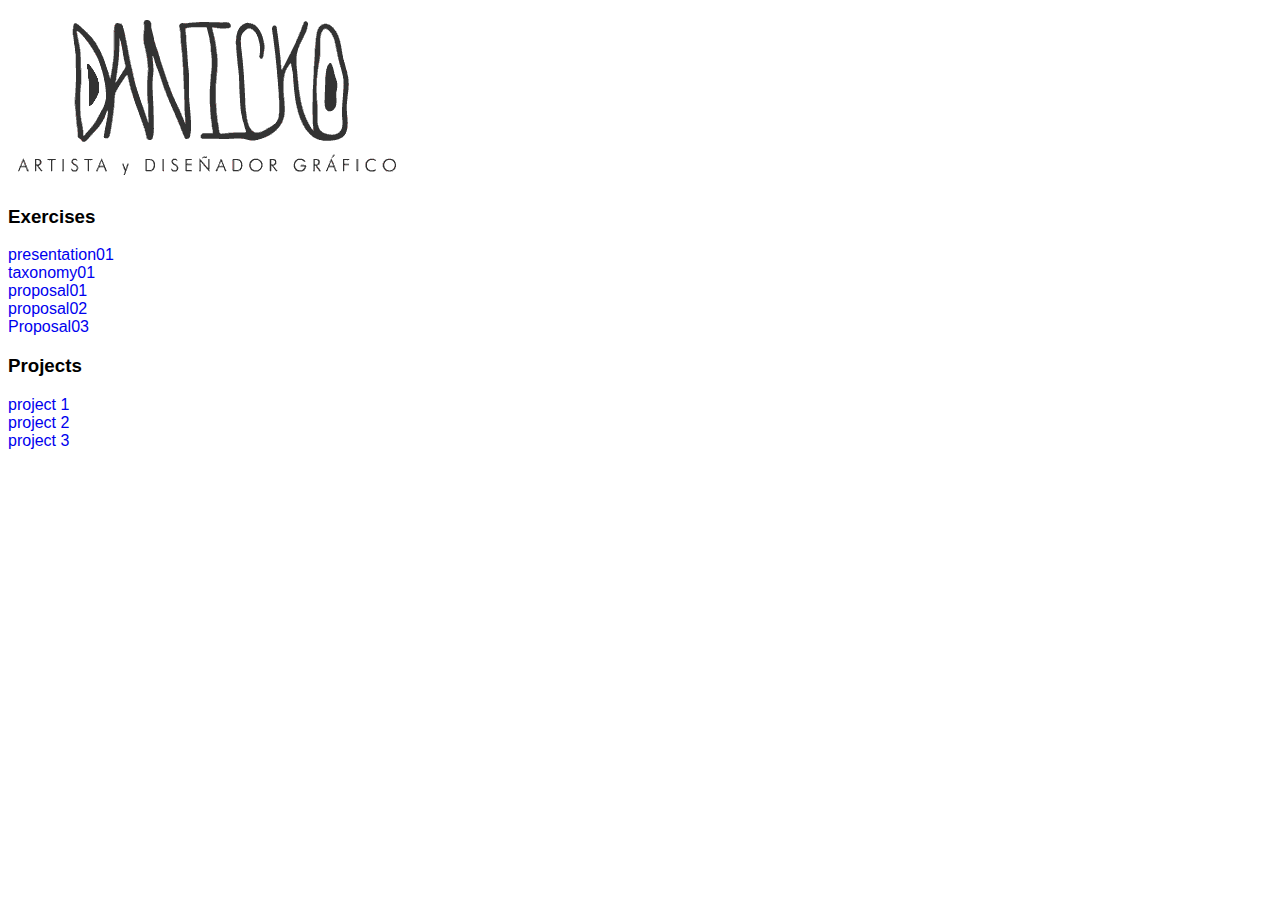
<file: index.html>
<!DOCTYPE html>
<html>

<head>
  <title>Danicko'S PAGES</title>
  <meta charset="utf-8" />
<link href="danicko's_style.css" rel="stylesheet" type="text/css">
</head>

<body style="font-family: sans-serif;">
  <div class="main">
<img   src="images/logo_gif.gif">  
    <div id="exercises">
      <h3>Exercises</h3>

      <a href="danick_rivera_exercise_01/index.html">presentation01</a> 
      <br/>
      
		 <a href="taxonomy-exercise/taxonomy.html">taxonomy01</a>
      <br>
      
		 <a href="pdfs/proposal.html">proposal01</a>
	   <br>

	   
	   <a href="pdfs/Searching_for_your_opinion.pdf">proposal02</a>
	   <br>

    <a href="pdfs/proposal-3_slide3.pdf">Proposal03</a>

	   </div>
    
    <div id="projects">
      <h3>Projects</h3>
      <a href="project_01/index.html" target="blank">project 1</a><br>
      <a href="project_02/index.html" target="blank">project 2</a><br>
      <a href="project_03/index.html" target="blank">project 3</a><br>

    </div>
  </div>
</body>
</html>
</file>
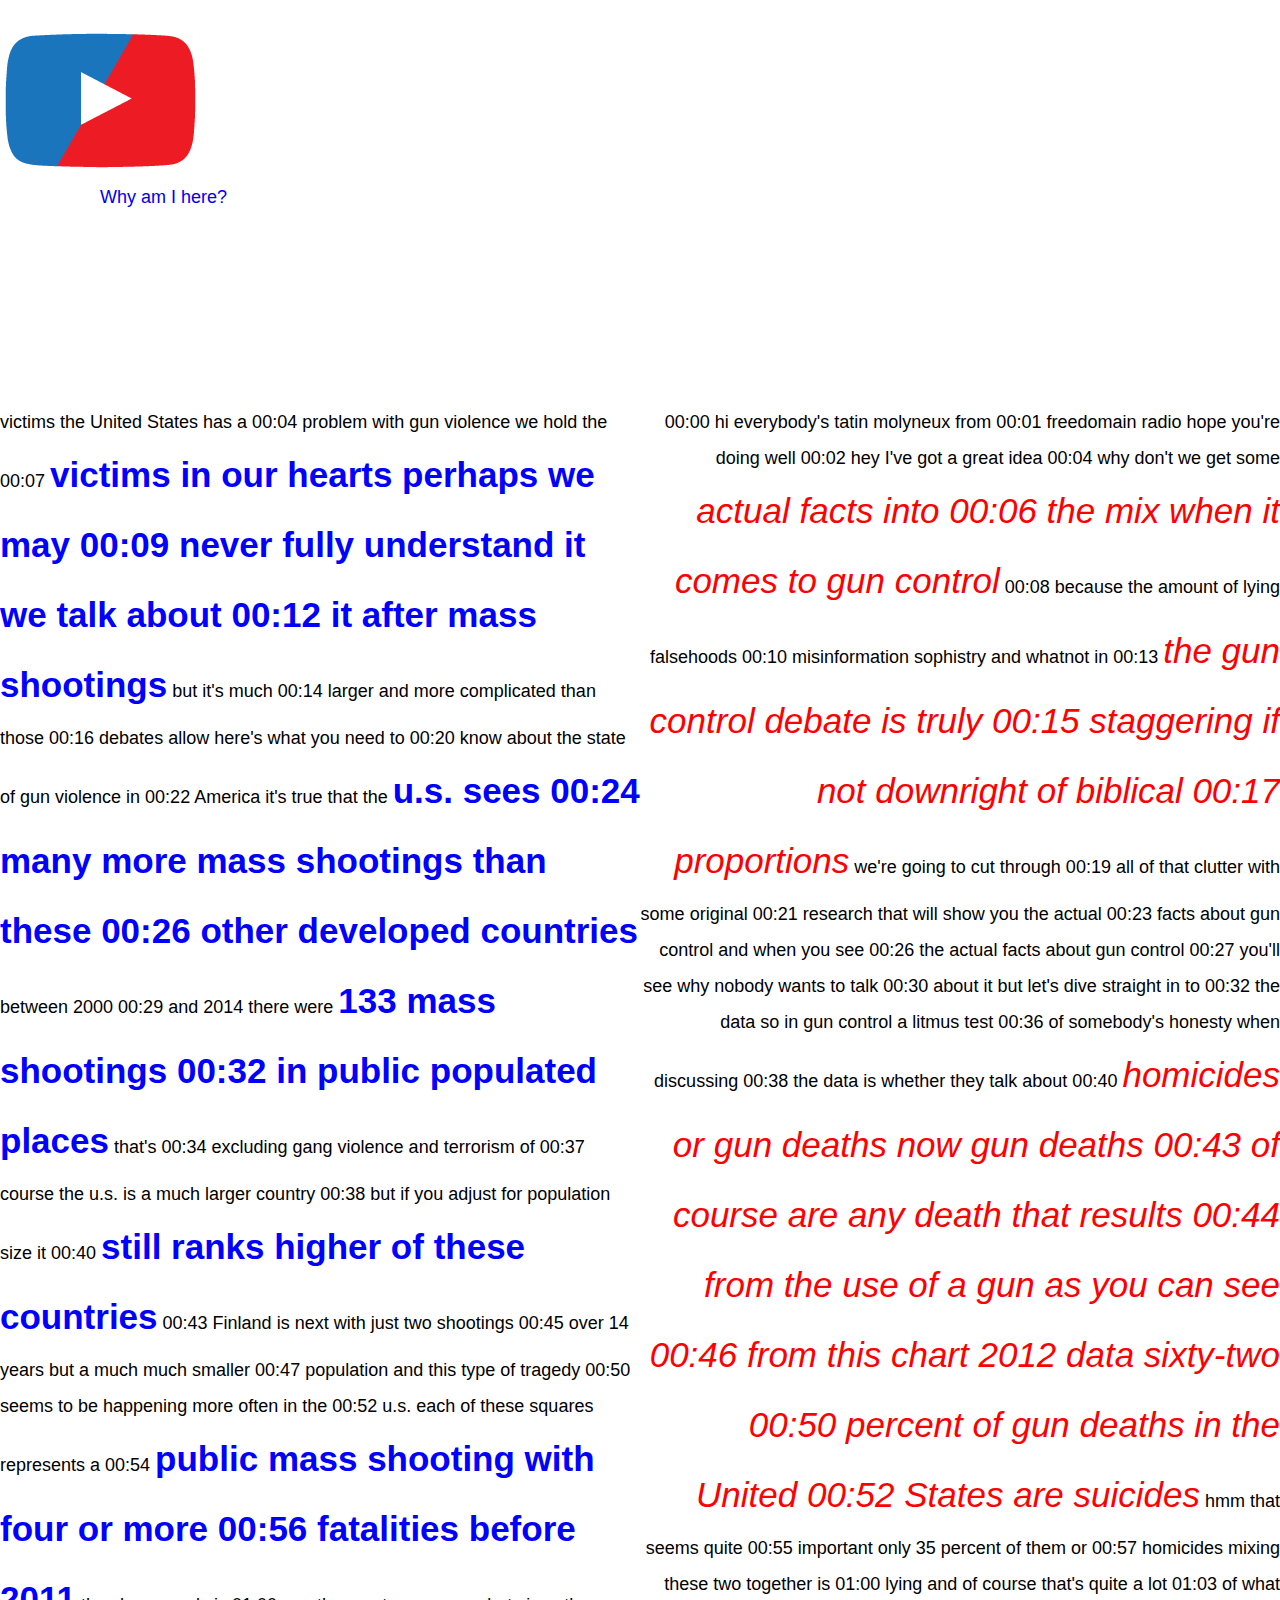
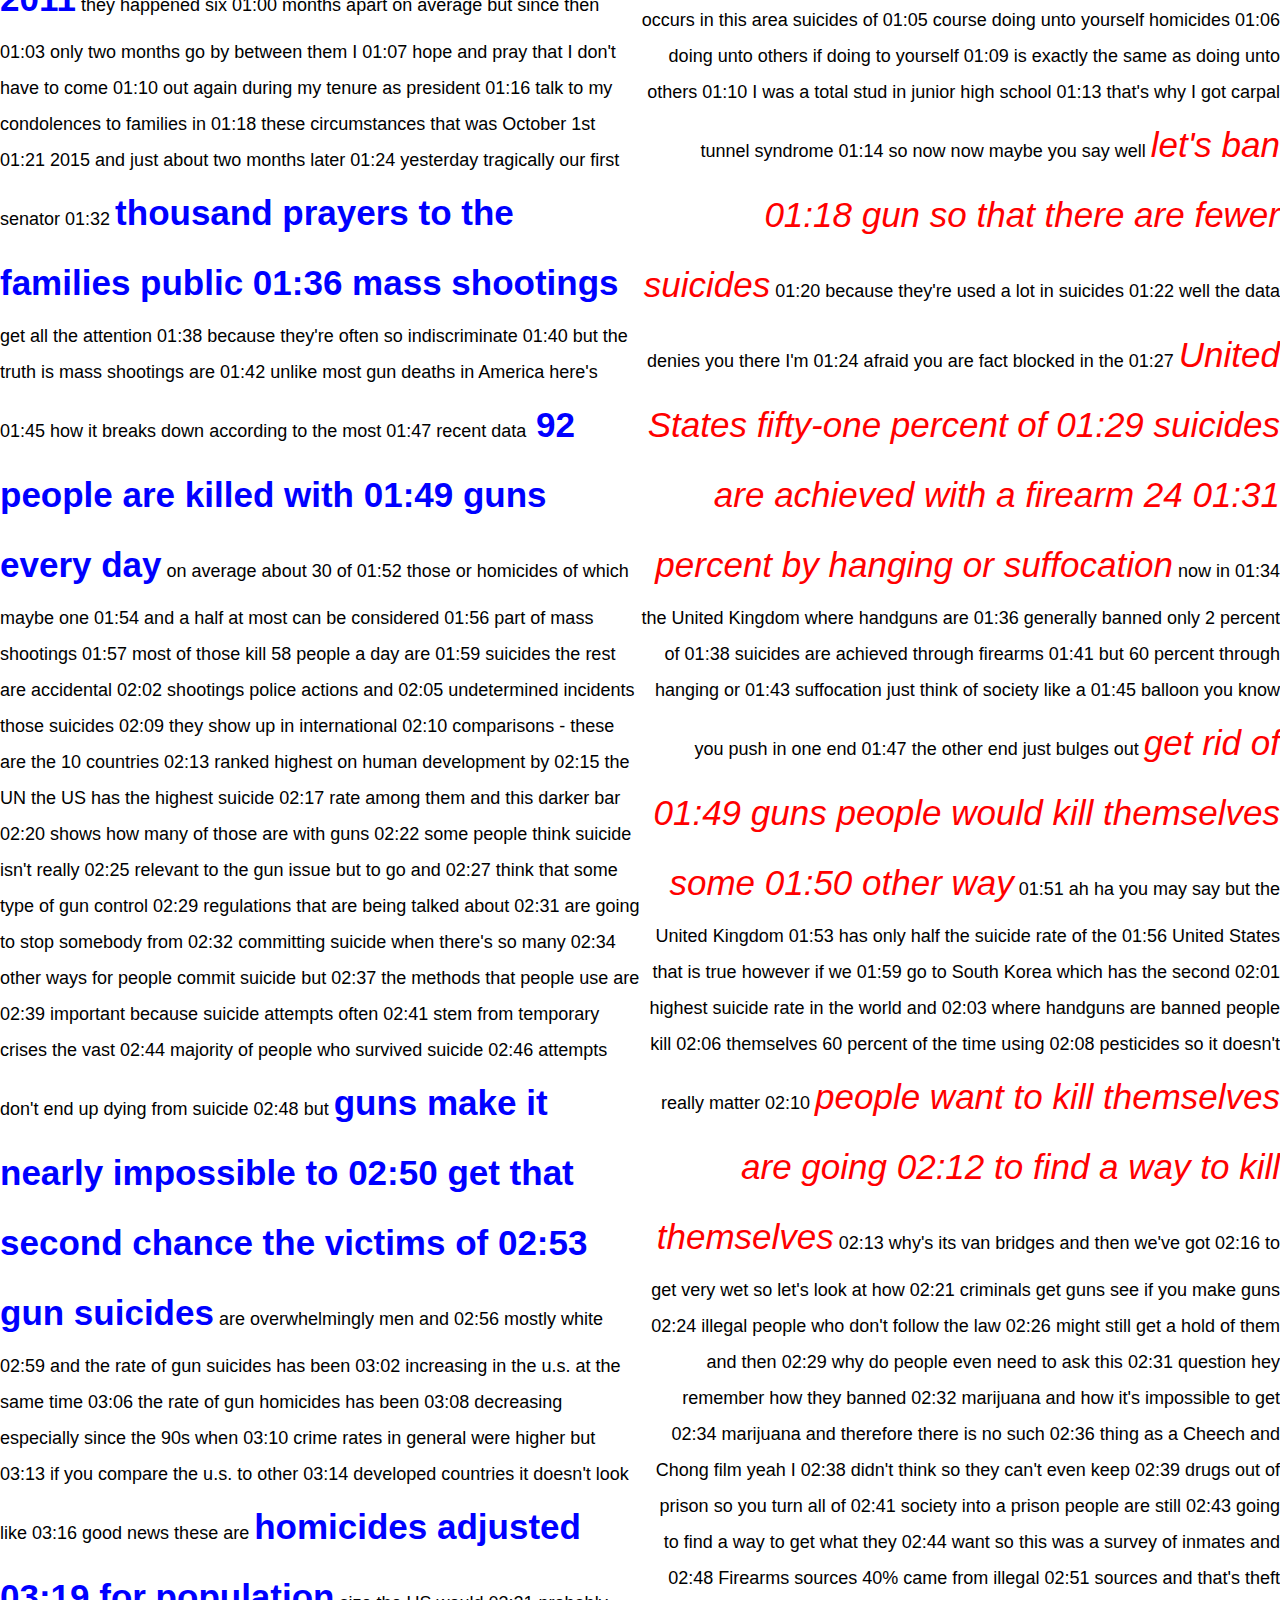
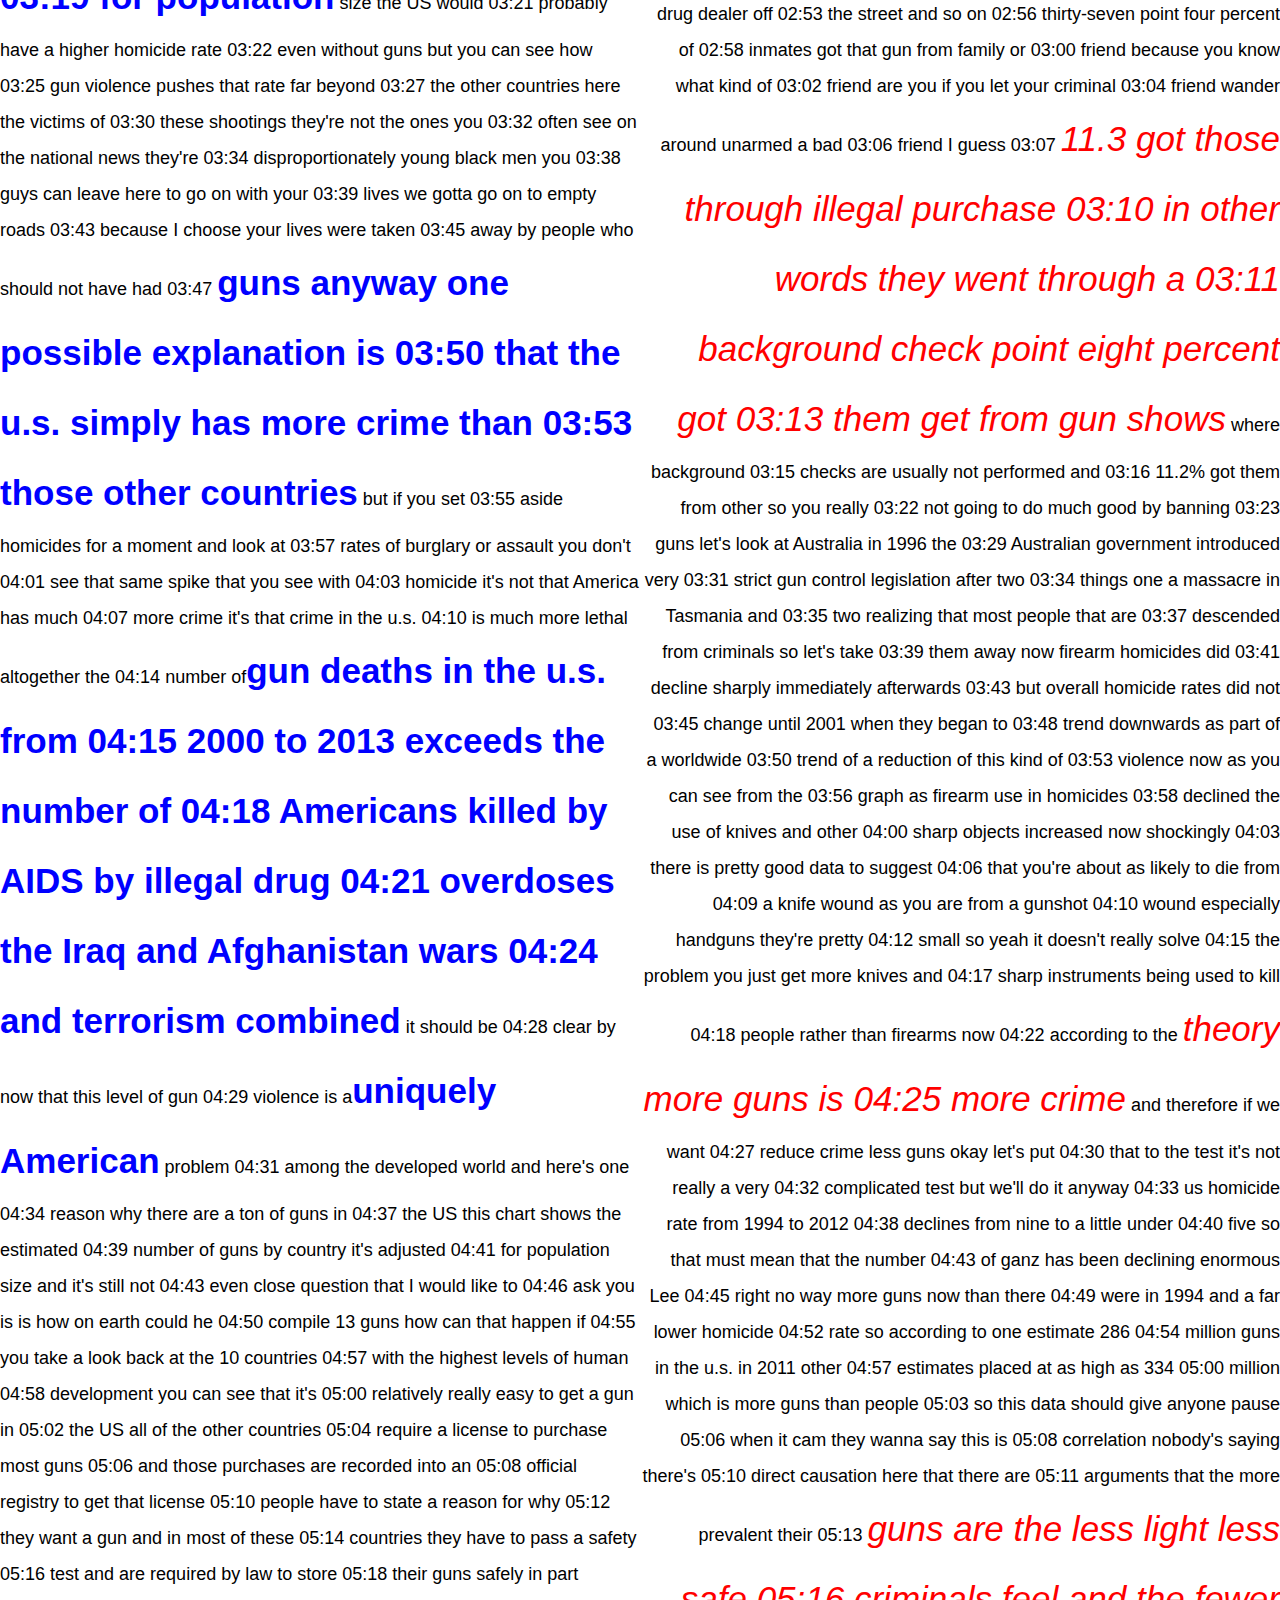
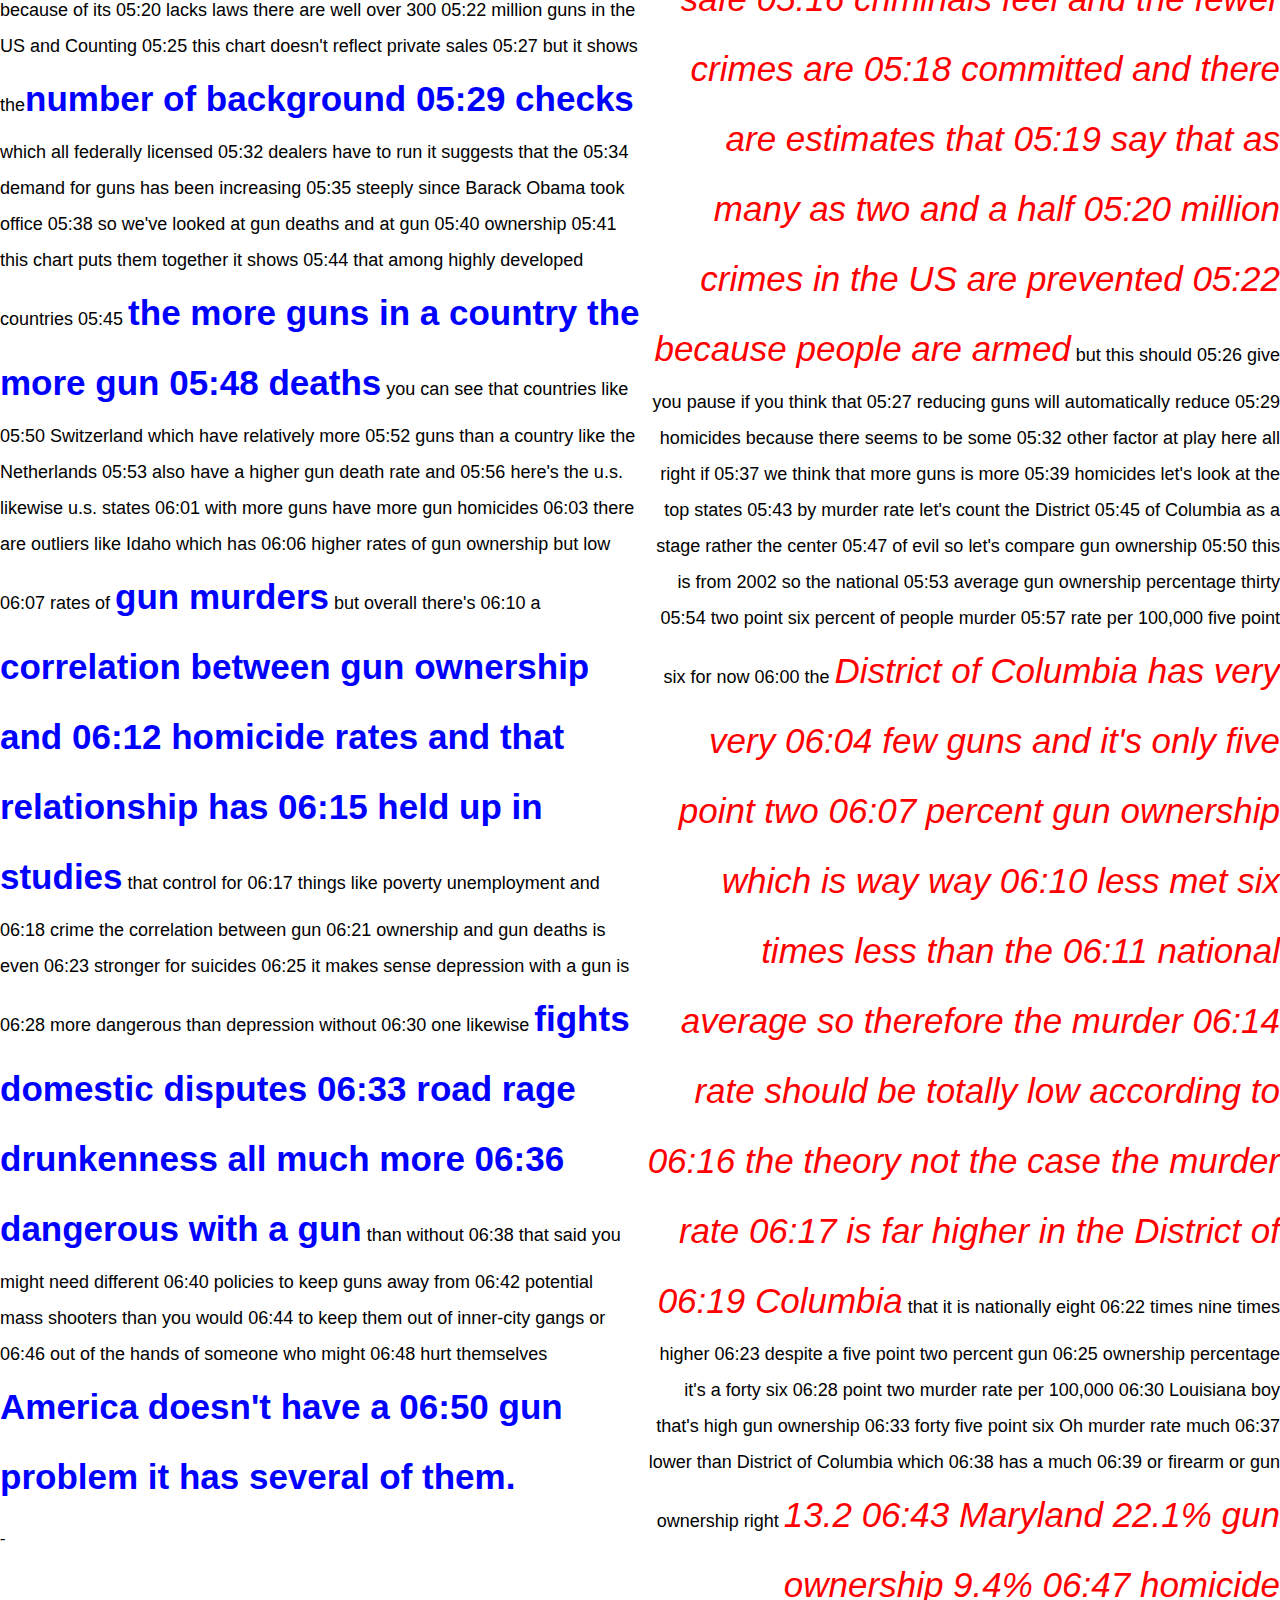
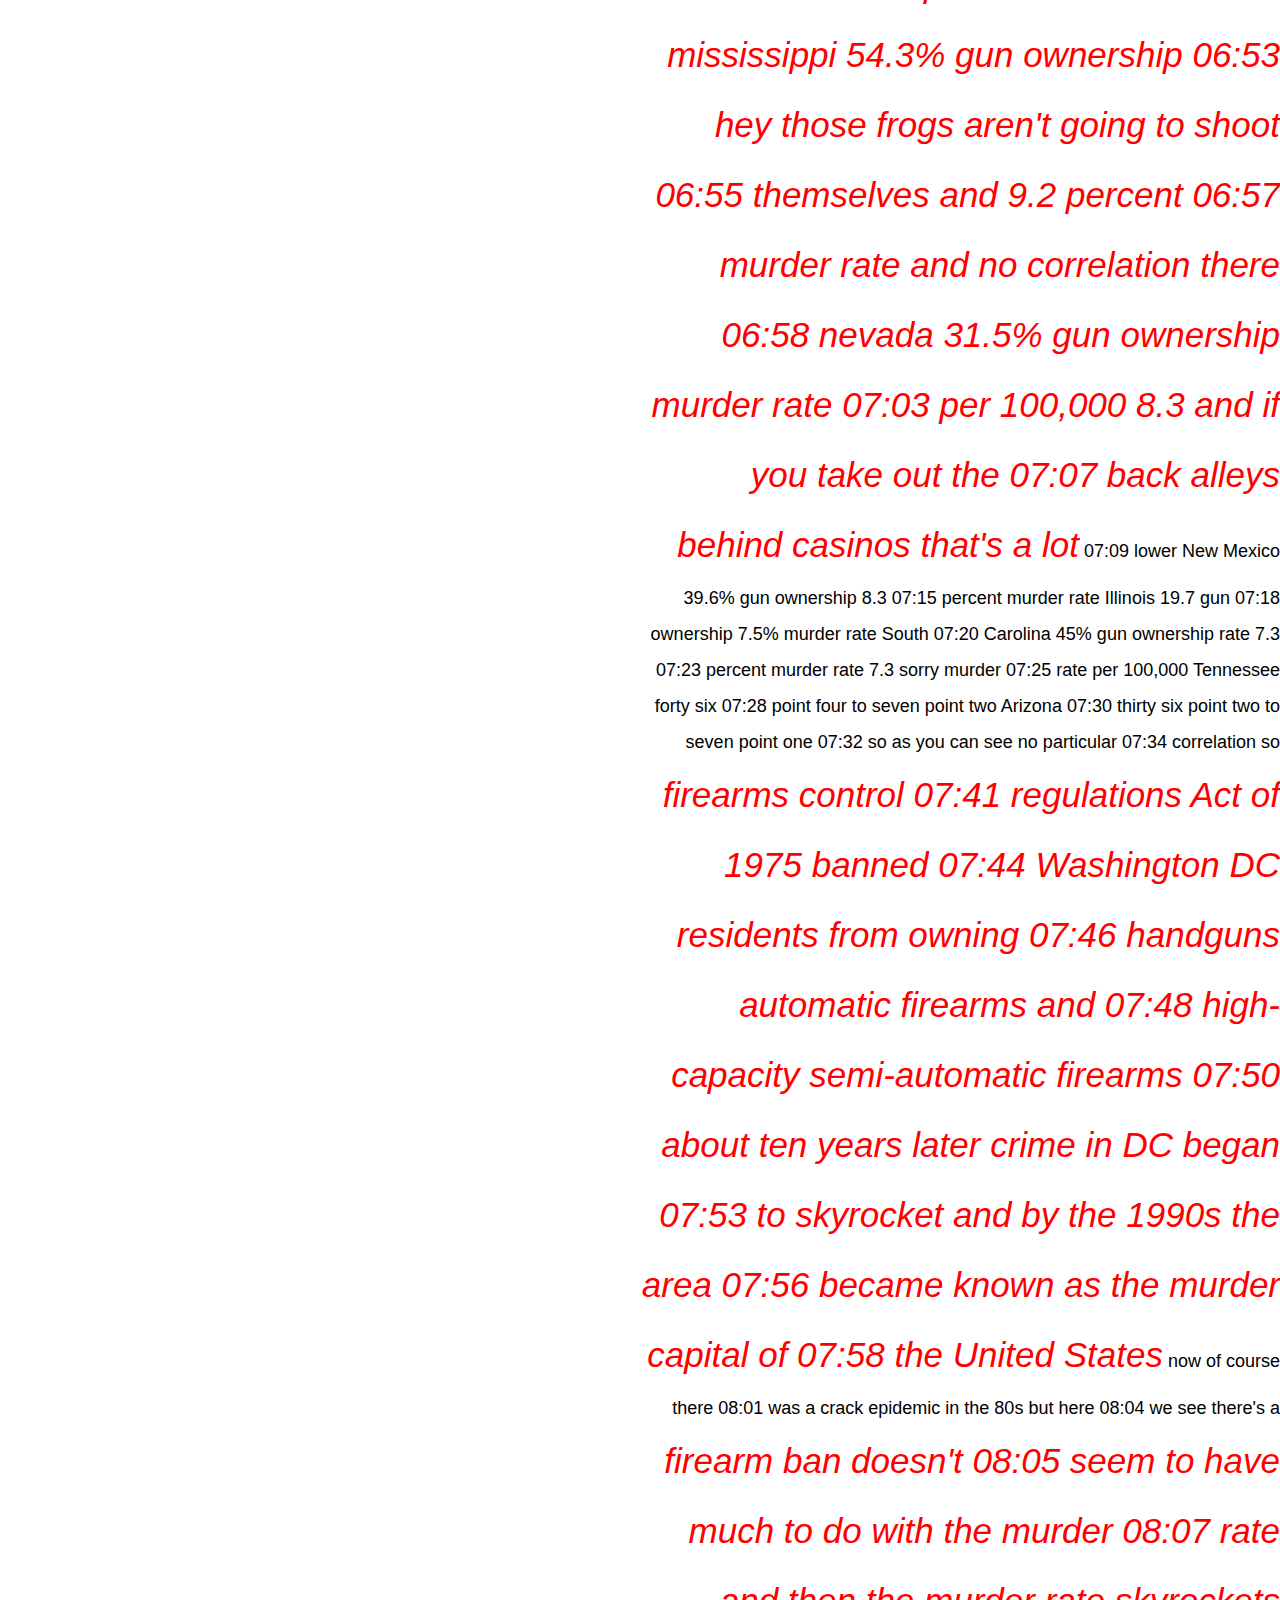
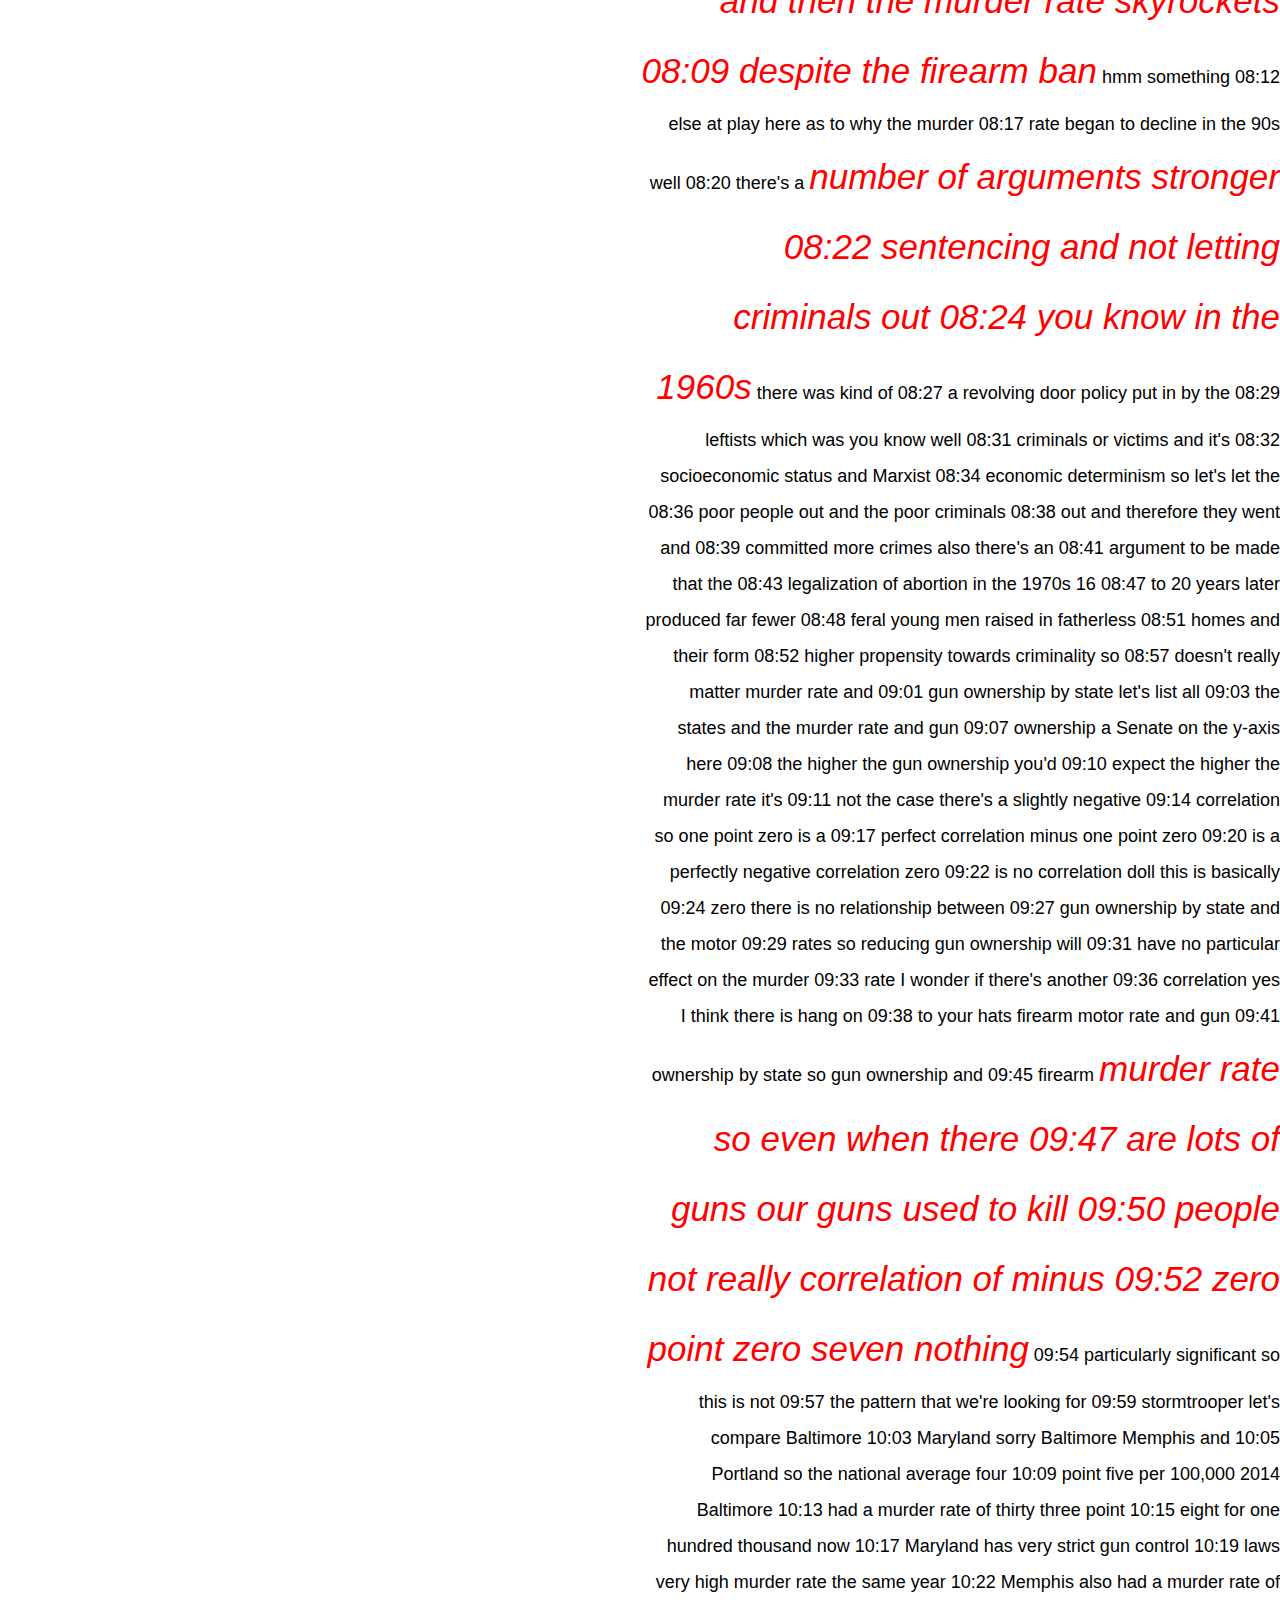
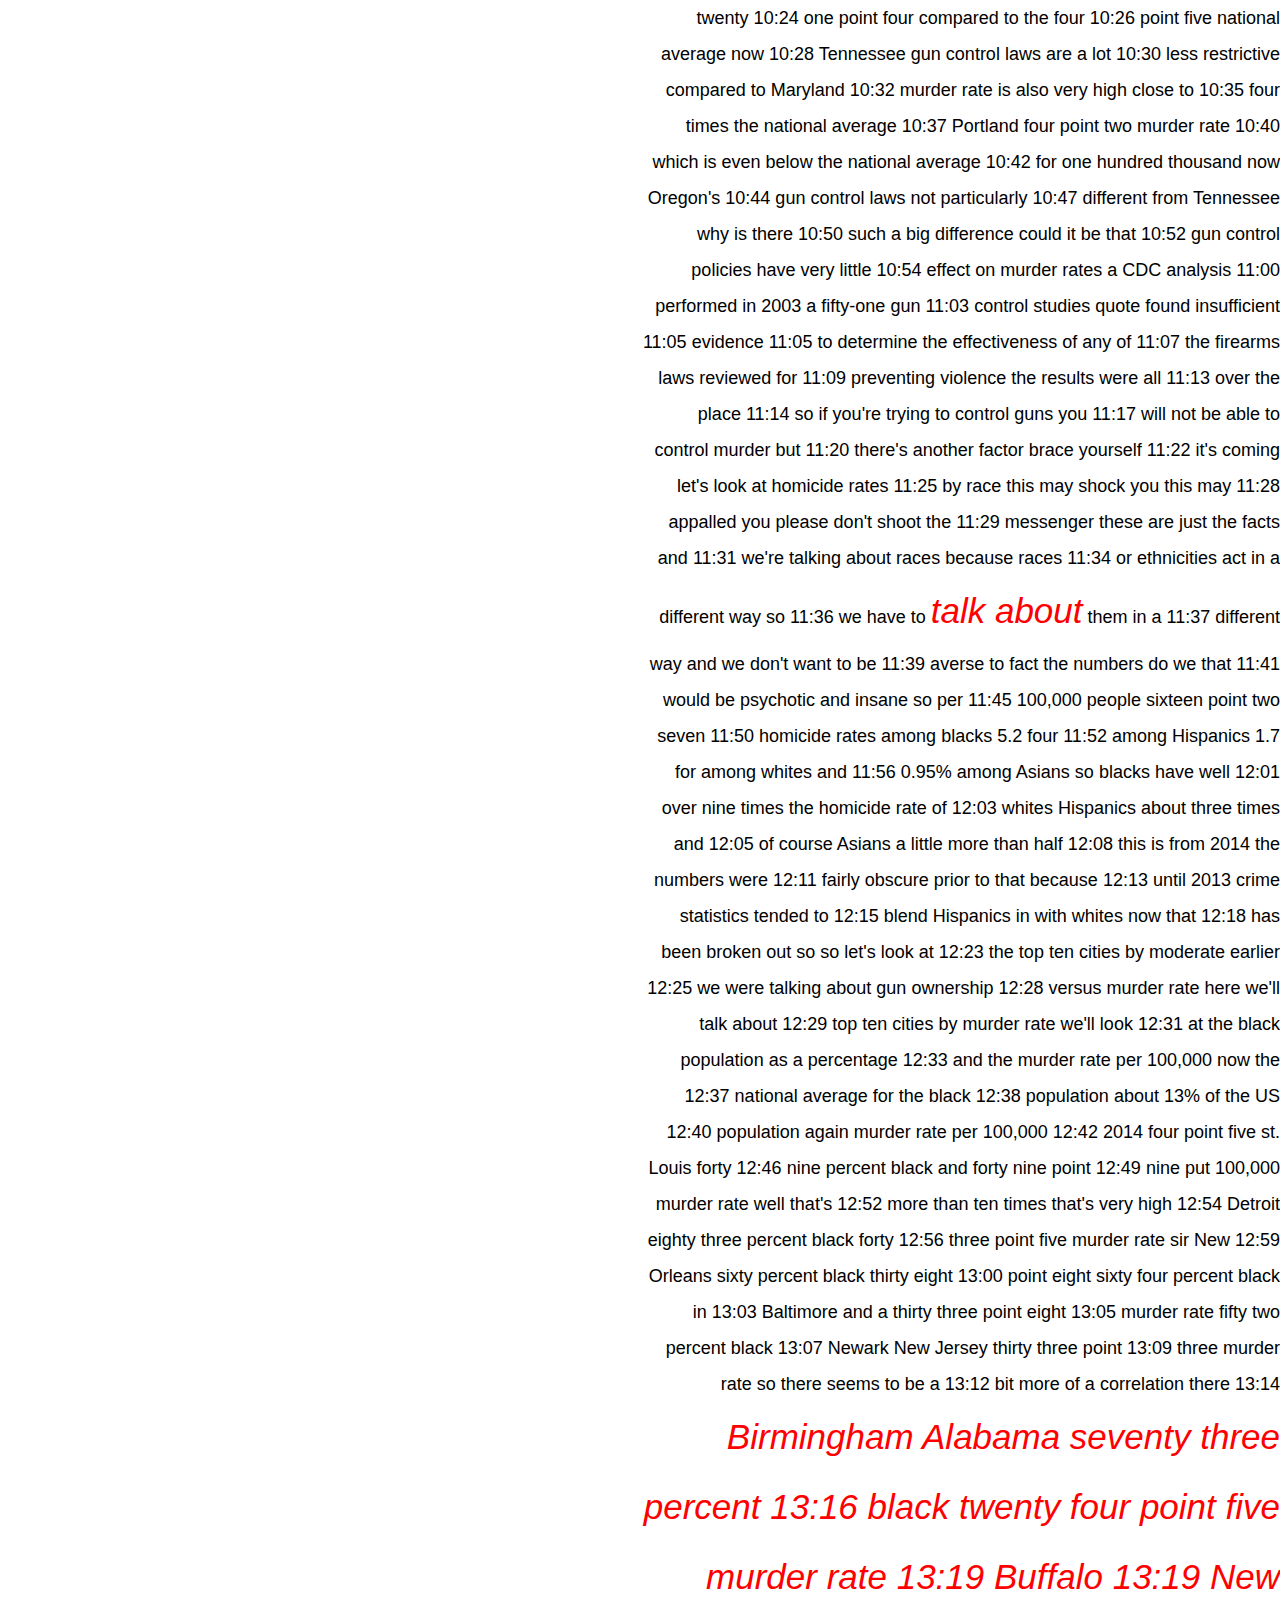
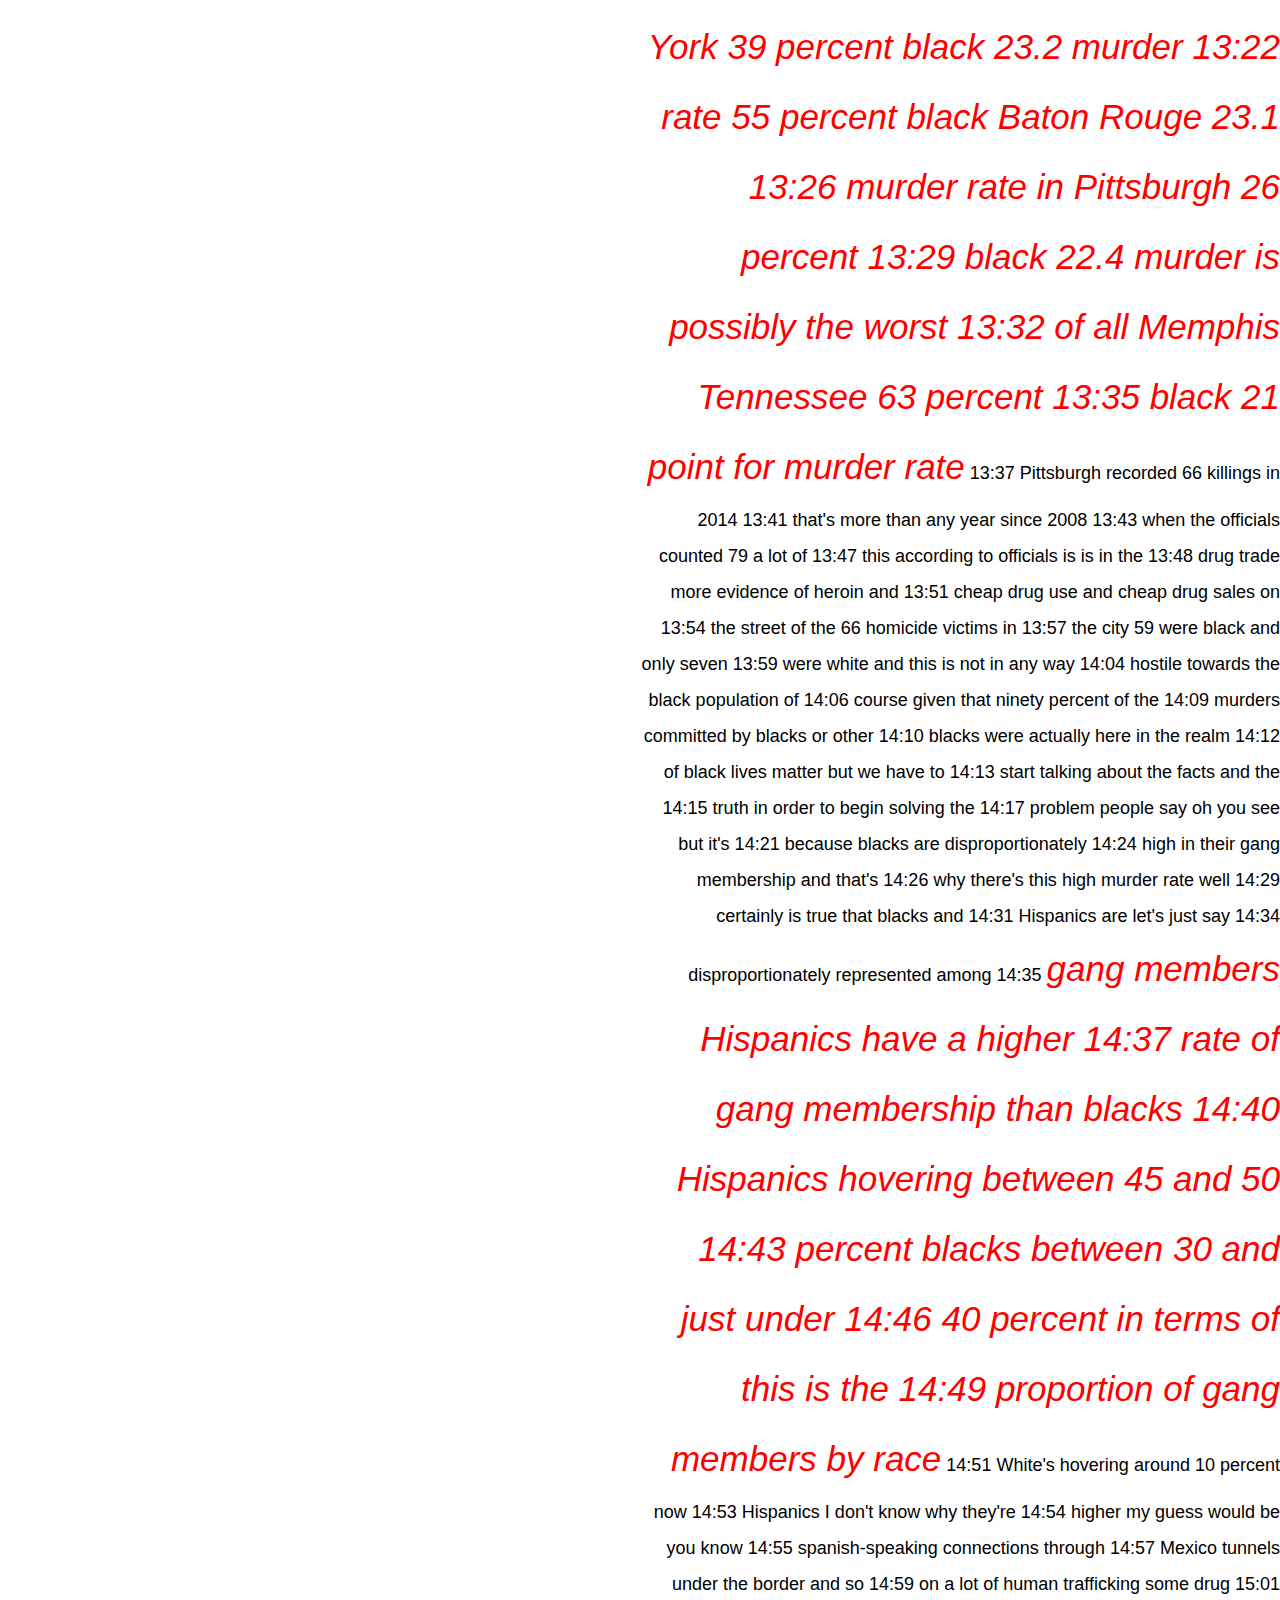
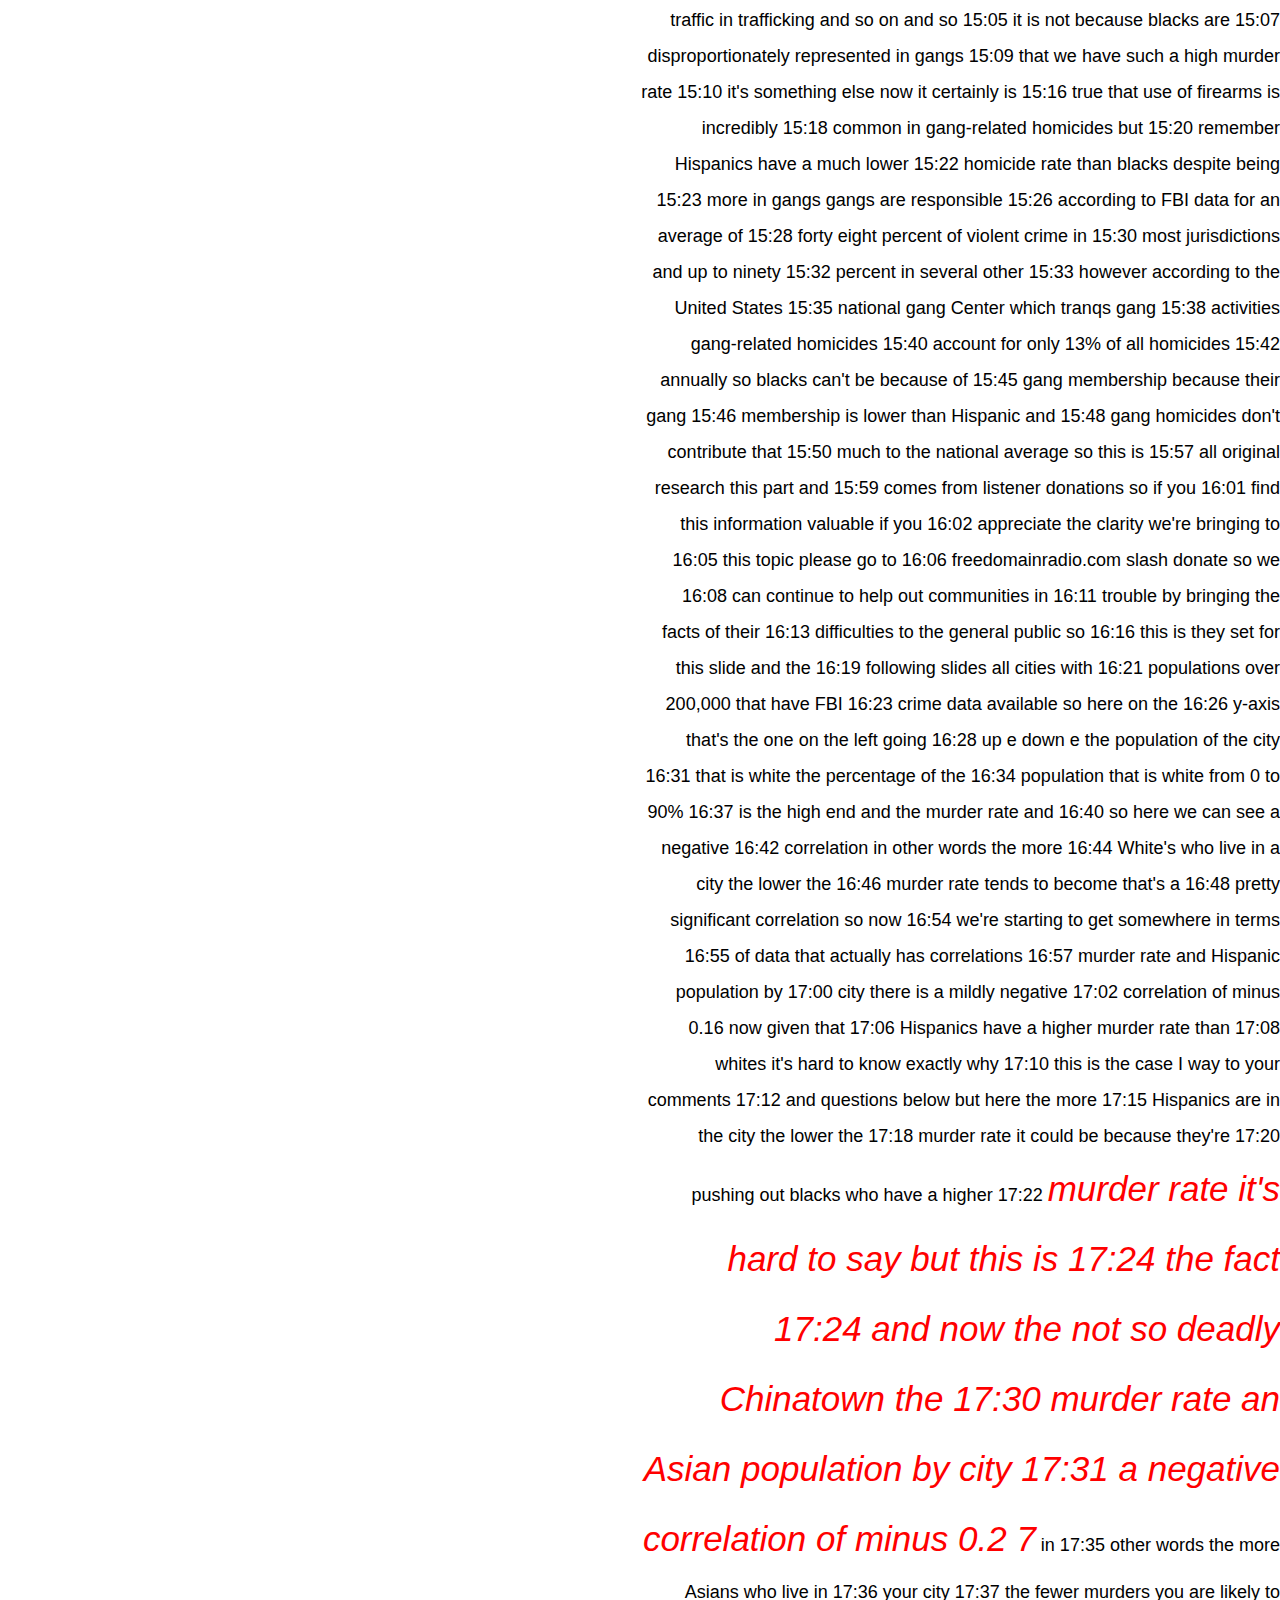
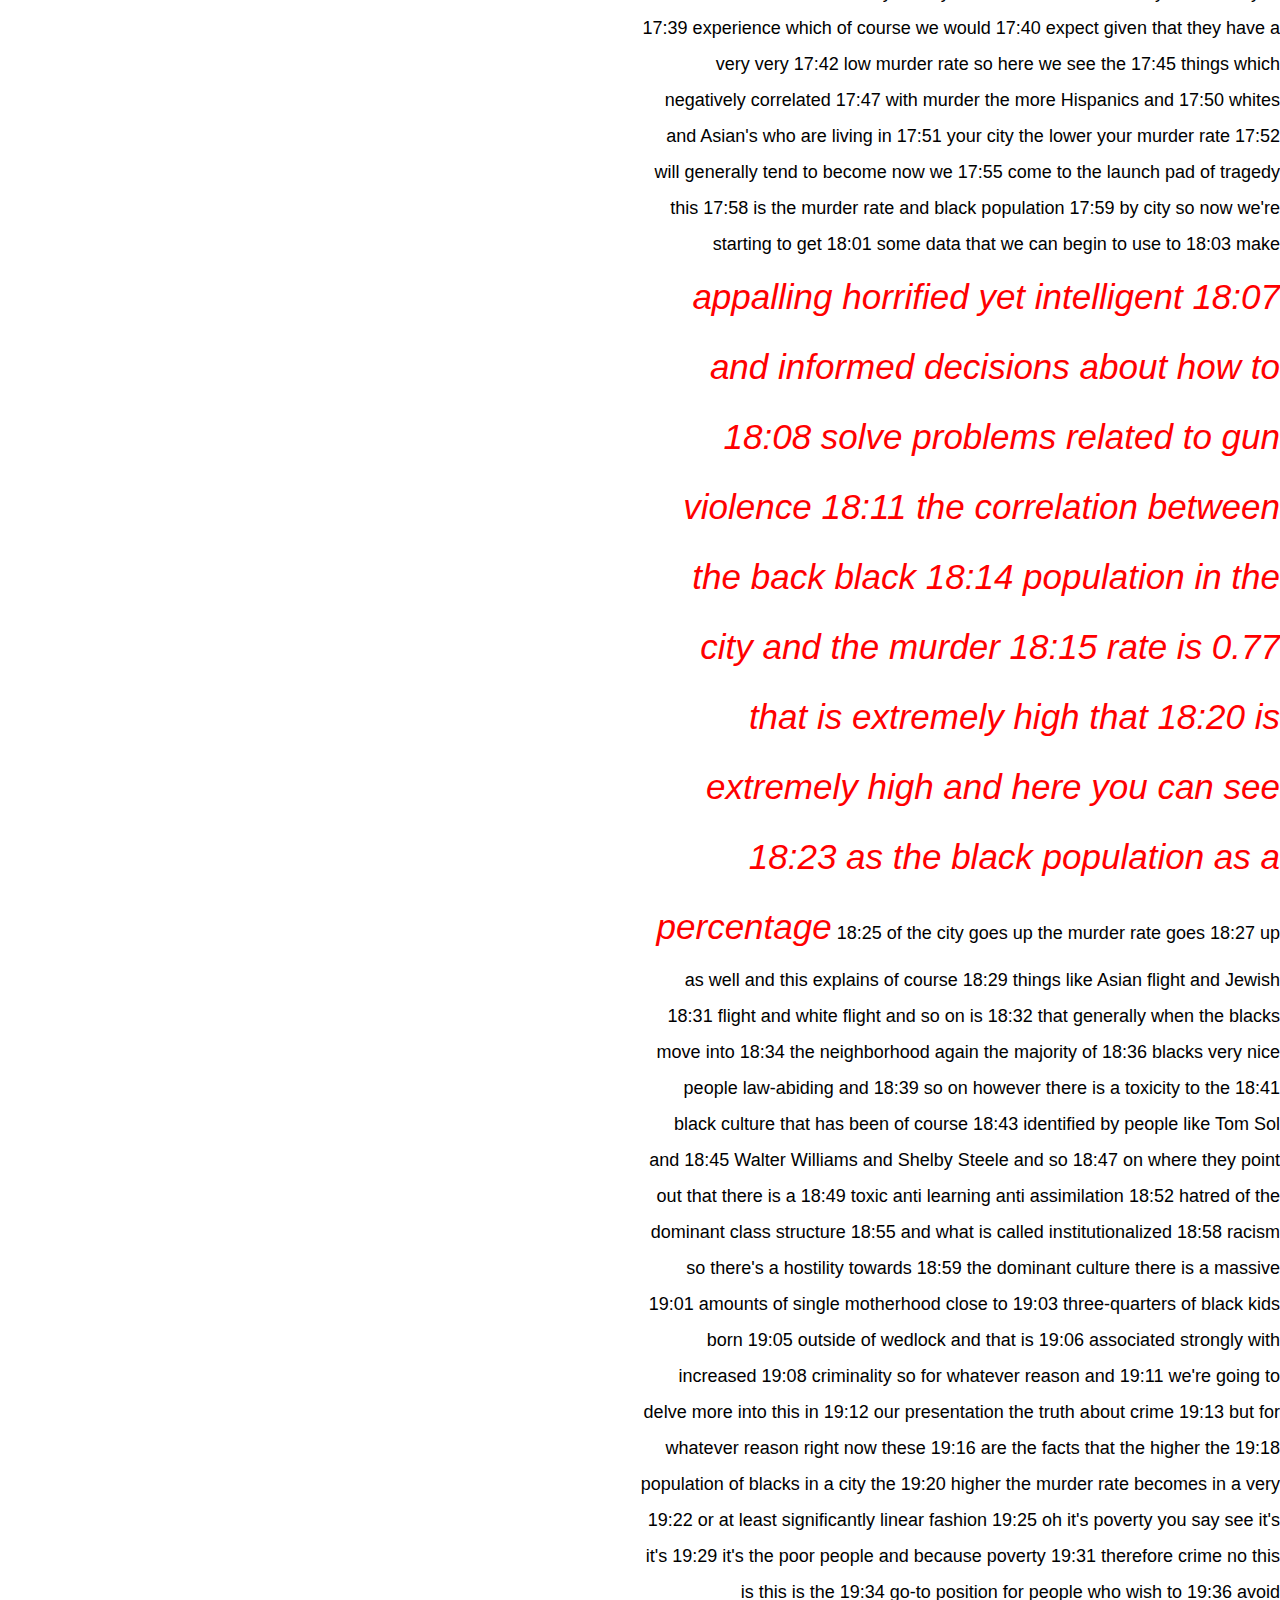
<file: project_02/index.html>
<!DOCTYPE html>
<html>

<head>
  <title>YouTube Rebuttal</title>
  <meta charset="utf-8" />
<link href="you_style.css" rel="stylesheet" type="text/css">
  <script src="https://ajax.googleapis.com/ajax/libs/jquery/3.3.1/jquery.min.js"></script>
  <script src="https://maxcdn.bootstrapcdn.com/bootstrap/3.3.7/js/bootstrap.min.js"></script>
</head>

<body>
	
<img src="images/rebuttal-logo.png" width="200" height="200" alt=""/>
	
<div class="container">
  <a href="#" data-toggle="popover" data-content="To remind you of how important it is to acknowledge intellectual diversity within YouTube. So please I invite you to watch a counter argument after watching any politically charged video.">Why am I here?</a>
</div>

<section>
	
<p style="margin-top: 200px; float:left; display: block; width: 50%; font-family: 'Gill Sans', 'Gill Sans MT', 'Myriad Pro', 'DejaVu Sans Condensed', Helvetica, Arial, 'sans-serif'; font-size: 18px; line-height: 2;">
victims the United States has a
00:04
problem with gun violence we hold the
00:07
<b>victims in our hearts perhaps we may
00:09
never fully understand it we talk about
00:12
	it after mass shootings</b> but it's much
00:14
larger and more complicated than those
00:16
	debates allow here's what you need to
00:20
know about the state of gun violence in
00:22
America it's true that the <b>u.s. sees
00:24
many more mass shootings than these
00:26
	other developed countries</b> between 2000
00:29
and 2014 there were <b>133 mass shootings
00:32
	in public populated places</b> that's
00:34
excluding gang violence and terrorism of
00:37
course the u.s. is a much larger country
00:38
but if you adjust for population size it
00:40
	<b>still ranks higher of these countries</b>
00:43
Finland is next with just two shootings
00:45
over 14 years but a much much smaller
00:47
population and this type of tragedy
00:50
seems to be happening more often in the
00:52
u.s. each of these squares represents a
00:54
<b>public mass shooting with four or more
00:56
	fatalities before 2011</b> they happened six
01:00
months apart on average but since then
01:03
only two months go by between them I
01:07
hope and pray that I don't have to come
01:10
out again during my tenure as president
01:16
talk to my condolences to families in
01:18
these circumstances that was October 1st
01:21
2015 and just about two months later
01:24
yesterday tragically our first senator
01:32
<b>thousand prayers to the families public
01:36
	mass shootings</b> get all the attention
01:38
because they're often so indiscriminate
01:40
but the truth is mass shootings are
01:42
unlike most gun deaths in America here's
01:45
how it breaks down according to the most
01:47
recent data<b> 92 people are killed with
01:49
	guns every day</b> on average about 30 of
01:52
those or homicides of which maybe one
01:54
and a half at most can be considered
01:56
part of mass shootings
01:57
most of those kill 58 people a day are
01:59
suicides the rest are accidental
02:02
shootings police actions and
02:05
undetermined incidents those suicides
02:09
they show up in international
02:10
comparisons - these are the 10 countries
02:13
ranked highest on human development by
02:15
the UN the US has the highest suicide
02:17
rate among them and this darker bar
02:20
shows how many of those are with guns
02:22
some people think suicide isn't really
02:25
relevant to the gun issue but to go and
02:27
think that some type of gun control
02:29
regulations that are being talked about
02:31
are going to stop somebody from
02:32
committing suicide when there's so many
02:34
other ways for people commit suicide but
02:37
the methods that people use are
02:39
important because suicide attempts often
02:41
stem from temporary crises the vast
02:44
majority of people who survived suicide
02:46
attempts don't end up dying from suicide
02:48
but <b>guns make it nearly impossible to
02:50
get that second chance the victims of
02:53
	gun suicides</b> are overwhelmingly men and
02:56
mostly white
02:59
and the rate of gun suicides has been
03:02
increasing in the u.s. at the same time
03:06
the rate of gun homicides has been
03:08
decreasing especially since the 90s when
03:10
crime rates in general were higher but
03:13
if you compare the u.s. to other
03:14
developed countries it doesn't look like
03:16
good news these are <b> homicides adjusted
03:19
	for population</b> size the US would
03:21
probably have a higher homicide rate
03:22
even without guns but you can see how
03:25
gun violence pushes that rate far beyond
03:27
the other countries here the victims of
03:30
these shootings they're not the ones you
03:32
often see on the national news they're
03:34
disproportionately young black men you
03:38
guys can leave here to go on with your
03:39
lives we gotta go on to empty roads
03:43
because I choose your lives were taken
03:45
away by people who should not have had
03:47
<b>guns anyway one possible explanation is
03:50
that the u.s. simply has more crime than
03:53
	those other countries</b> but if you set
03:55
aside homicides for a moment and look at
03:57
rates of burglary or assault you don't
04:01
see that same spike that you see with
04:03
homicide it's not that America has much
04:07
more crime it's that crime in the u.s.
04:10
is much more lethal altogether the
04:14
number of<b>gun deaths in the u.s. from
04:15
2000 to 2013 exceeds the number of
04:18
Americans killed by AIDS by illegal drug
04:21
overdoses the Iraq and Afghanistan wars
04:24
	and terrorism combined</b> it should be
04:28
clear by now that this level of gun
04:29
	violence is a<b>uniquely American</b> problem
04:31
among the developed world and here's one
04:34
reason why there are a ton of guns in
04:37
the US this chart shows the estimated
04:39
number of guns by country it's adjusted
04:41
for population size and it's still not
04:43
even close question that I would like to
04:46
ask you is is how on earth could he
04:50
compile 13 guns how can that happen if
04:55
you take a look back at the 10 countries
04:57
with the highest levels of human
04:58
development you can see that it's
05:00
relatively really easy to get a gun in
05:02
the US all of the other countries
05:04
require a license to purchase most guns
05:06
and those purchases are recorded into an
05:08
official registry to get that license
05:10
people have to state a reason for why
05:12
they want a gun and in most of these
05:14
countries they have to pass a safety
05:16
test and are required by law to store
05:18
their guns safely in part because of its
05:20
lacks laws there are well over 300
05:22
million guns in the US and Counting
05:25
this chart doesn't reflect private sales
05:27
but it shows the<b>number of background
05:29
	checks</b> which all federally licensed
05:32
dealers have to run it suggests that the
05:34
demand for guns has been increasing
05:35
steeply since Barack Obama took office
05:38
so we've looked at gun deaths and at gun
05:40
ownership
05:41
this chart puts them together it shows
05:44
that among highly developed countries
05:45
<b>the more guns in a country the more gun
05:48
	deaths</b> you can see that countries like
05:50
Switzerland which have relatively more
05:52
guns than a country like the Netherlands
05:53
also have a higher gun death rate and
05:56
here's the u.s. likewise u.s. states
06:01
with more guns have more gun homicides
06:03
there are outliers like Idaho which has
06:06
higher rates of gun ownership but low
06:07
	rates of <b>gun murders</b> but overall there's
06:10
a <b>correlation between gun ownership and
06:12
homicide rates and that relationship has
06:15
	held up in studies</b> that control for
06:17
things like poverty unemployment and
06:18
crime the correlation between gun
06:21
ownership and gun deaths is even
06:23
stronger for suicides
06:25
it makes sense depression with a gun is
06:28
more dangerous than depression without
06:30
one likewise <b>fights domestic disputes
06:33
road rage drunkenness all much more
06:36
	dangerous with a gun</b> than without
06:38
that said you might need different
06:40
policies to keep guns away from
06:42
potential mass shooters than you would
06:44
to keep them out of inner-city gangs or
06:46
out of the hands of someone who might
06:48
hurt themselves <b>America doesn't have a
06:50
gun problem it has several of them.</b>
</p>
	
	
<p style="float: right;  margin-top: 200px; text-align: right; display: block; width: 50%; 	font-family: 'Gill Sans', 'Gill Sans MT', 'Myriad Pro', 'DejaVu Sans Condensed', Helvetica, Arial, 'sans-serif'; font-size: 18px; line-height: 2;">
	00:00
hi everybody's tatin molyneux from
00:01
freedomain radio hope you're doing well
00:02
hey I've got a great idea
00:04
why don't we get some <i>actual facts into
00:06
	the mix when it comes to gun control</i>
00:08
because the amount of lying falsehoods
00:10
misinformation sophistry and whatnot in
00:13
<i>the gun control debate is truly
00:15
staggering if not downright of biblical
00:17
	proportions</i> we're going to cut through
00:19
all of that clutter with some original
00:21
research that will show you the actual
00:23
facts about gun control and when you see
00:26
the actual facts about gun control
00:27
you'll see why nobody wants to talk
00:30
about it but let's dive straight in to
00:32
the data so in gun control a litmus test
00:36
of somebody's honesty when discussing
00:38
the data is whether they talk about
00:40
<i>homicides or gun deaths now gun deaths
00:43
of course are any death that results
00:44
from the use of a gun as you can see
00:46
from this chart 2012 data sixty-two
00:50
percent of gun deaths in the United
00:52
States are suicides</i> hmm that seems quite
00:55
important only 35 percent of them or
00:57
homicides mixing these two together is
01:00
lying and of course that's quite a lot
01:03
of what occurs in this area suicides of
01:05
course doing unto yourself homicides
01:06
doing unto others if doing to yourself
01:09
is exactly the same as doing unto others
01:10
I was a total stud in junior high school
01:13
that's why I got carpal tunnel syndrome
01:14
so now now maybe you say well <i>let's ban
01:18
gun so that there are fewer suicides</i>
01:20
because they're used a lot in suicides
01:22
well the data denies you there I'm
01:24
afraid you are fact blocked in the
01:27
<i>United States fifty-one percent of
01:29
suicides are achieved with a firearm 24
01:31
percent by hanging or suffocation</i> now in
01:34
the United Kingdom where handguns are
01:36
generally banned only 2 percent of
01:38
suicides are achieved through firearms
01:41
but 60 percent through hanging or
01:43
suffocation just think of society like a
01:45
balloon you know you push in one end
01:47
the other end just bulges out <i> get rid of
01:49
guns people would kill themselves some
01:50
	other way</i>
01:51
ah ha you may say but the United Kingdom
01:53
has only half the suicide rate of the
01:56
United States that is true however if we
01:59
go to South Korea which has the second
02:01
highest suicide rate in the world and
02:03
where handguns are banned people kill
02:06
themselves 60 percent of the time using
02:08
pesticides so it doesn't really matter
02:10
<i>people want to kill themselves are going
02:12
to find a way to kill themselves</i>
02:13
why's its van bridges and then we've got
02:16
to get very wet so let's look at how
02:21
criminals get guns see if you make guns
02:24
illegal people who don't follow the law
02:26
might still get a hold of them and then
02:29
why do people even need to ask this
02:31
question hey remember how they banned
02:32
marijuana and how it's impossible to get
02:34
marijuana and therefore there is no such
02:36
thing as a Cheech and Chong film yeah I
02:38
didn't think so they can't even keep
02:39
drugs out of prison so you turn all of
02:41
society into a prison people are still
02:43
going to find a way to get what they
02:44
want so this was a survey of inmates and
02:48
Firearms sources 40% came from illegal
02:51
sources and that's theft drug dealer off
02:53
the street and so on
02:56
thirty-seven point four percent of
02:58
inmates got that gun from family or
03:00
friend because you know what kind of
03:02
friend are you if you let your criminal
03:04
friend wander around unarmed a bad
03:06
friend I guess
03:07
<i>11.3 got those through illegal purchase
03:10
in other words they went through a
03:11
background check point eight percent got
03:13
them get from gun shows</i> where background
03:15
checks are usually not performed and
03:16
11.2% got them from other so you really
03:22
not going to do much good by banning
03:23
guns let's look at Australia in 1996 the
03:29
Australian government introduced very
03:31
strict gun control legislation after two
03:34
things one a massacre in Tasmania and
03:35
two realizing that most people that are
03:37
descended from criminals so let's take
03:39
them away now firearm homicides did
03:41
decline sharply immediately afterwards
03:43
but overall homicide rates did not
03:45
change until 2001 when they began to
03:48
trend downwards as part of a worldwide
03:50
trend of a reduction of this kind of
03:53
violence now as you can see from the
03:56
graph as firearm use in homicides
03:58
declined the use of knives and other
04:00
sharp objects increased now shockingly
04:03
there is pretty good data to suggest
04:06
that you're about as likely to die from
04:09
a knife wound as you are from a gunshot
04:10
wound especially handguns they're pretty
04:12
small so yeah it doesn't really solve
04:15
the problem you just get more knives and
04:17
sharp instruments being used to kill
04:18
people rather than firearms now
04:22
according to the <i>theory more guns is
04:25
more crime</i> and therefore if we want
04:27
reduce crime less guns okay let's put
04:30
that to the test it's not really a very
04:32
complicated test but we'll do it anyway
04:33
us homicide rate from 1994 to 2012
04:38
declines from nine to a little under
04:40
five so that must mean that the number
04:43
of ganz has been declining enormous Lee
04:45
right no way more guns now than there
04:49
were in 1994 and a far lower homicide
04:52
rate so according to one estimate 286
04:54
million guns in the u.s. in 2011 other
04:57
estimates placed at as high as 334
05:00
million which is more guns than people
05:03
so this data should give anyone pause
05:06
when it cam they wanna say this is
05:08
correlation nobody's saying there's
05:10
direct causation here that there are
05:11
arguments that the more prevalent their
05:13
<i>guns are the less light less safe
05:16
criminals feel and the fewer crimes are
05:18
committed and there are estimates that
05:19
say that as many as two and a half
05:20
million crimes in the US are prevented
05:22
because people are armed</i> but this should
05:26
give you pause if you think that
05:27
reducing guns will automatically reduce
05:29
homicides because there seems to be some
05:32
other factor at play here all right if
05:37
we think that more guns is more
05:39
homicides let's look at the top states
05:43
by murder rate let's count the District
05:45
of Columbia as a stage rather the center
05:47
of evil so let's compare gun ownership
05:50
this is from 2002 so the national
05:53
average gun ownership percentage thirty
05:54
two point six percent of people murder
05:57
rate per 100,000 five point six for now
06:00
the <i>District of Columbia has very very
06:04
few guns and it's only five point two
06:07
percent gun ownership which is way way
06:10
less met six times less than the
06:11
national average so therefore the murder
06:14
rate should be totally low according to
06:16
the theory not the case the murder rate
06:17
is far higher in the District of
06:19
Columbia</i> that it is nationally eight
06:22
times nine times higher
06:23
despite a five point two percent gun
06:25
ownership percentage it's a forty six
06:28
point two murder rate per 100,000
06:30
Louisiana boy that's high gun ownership
06:33
forty five point six Oh murder rate much
06:37
lower than District of Columbia which
06:38
has a much
06:39
or firearm or gun ownership right <i>13.2
06:43
Maryland 22.1% gun ownership 9.4%
06:47
homicide mississippi 54.3% gun ownership
06:53
hey those frogs aren't going to shoot
06:55
themselves and 9.2 percent
06:57
murder rate and no correlation there
06:58
nevada 31.5% gun ownership murder rate
07:03
per 100,000 8.3 and if you take out the
07:07
back alleys behind casinos that's a lot</i>
07:09
lower New Mexico 39.6% gun ownership 8.3
07:15
percent murder rate Illinois 19.7 gun
07:18
ownership 7.5% murder rate South
07:20
Carolina 45% gun ownership rate 7.3
07:23
percent murder rate 7.3 sorry murder
07:25
rate per 100,000 Tennessee forty six
07:28
point four to seven point two Arizona
07:30
thirty six point two to seven point one
07:32
so as you can see no particular
07:34
correlation so <i>firearms control
07:41
regulations Act of 1975 banned
07:44
Washington DC residents from owning
07:46
handguns automatic firearms and
07:48
high-capacity semi-automatic firearms
07:50
about ten years later crime in DC began
07:53
to skyrocket and by the 1990s the area
07:56
became known as the murder capital of
07:58
the United States</i> now of course there
08:01
was a crack epidemic in the 80s but here
08:04
we see there's a <i>firearm ban doesn't
08:05
seem to have much to do with the murder
08:07
rate and then the murder rate skyrockets
08:09
despite the firearm ban</i> hmm something
08:12
else at play here as to why the murder
08:17
rate began to decline in the 90s well
08:20
there's a <i>number of arguments stronger
08:22
sentencing and not letting criminals out
08:24
you know in the 1960s</i> there was kind of
08:27
a revolving door policy put in by the
08:29
leftists which was you know well
08:31
criminals or victims and it's
08:32
socioeconomic status and Marxist
08:34
economic determinism so let's let the
08:36
poor people out and the poor criminals
08:38
out and therefore they went and
08:39
committed more crimes also there's an
08:41
argument to be made that the
08:43
legalization of abortion in the 1970s 16
08:47
to 20 years later produced far fewer
08:48
feral young men raised in fatherless
08:51
homes and their form
08:52
higher propensity towards criminality so
08:57
doesn't really matter murder rate and
09:01
gun ownership by state let's list all
09:03
the states and the murder rate and gun
09:07
ownership a Senate on the y-axis here
09:08
the higher the gun ownership you'd
09:10
expect the higher the murder rate it's
09:11
not the case there's a slightly negative
09:14
correlation so one point zero is a
09:17
perfect correlation minus one point zero
09:20
is a perfectly negative correlation zero
09:22
is no correlation doll this is basically
09:24
zero there is no relationship between
09:27
gun ownership by state and the motor
09:29
rates so reducing gun ownership will
09:31
have no particular effect on the murder
09:33
rate I wonder if there's another
09:36
correlation yes I think there is hang on
09:38
to your hats firearm motor rate and gun
09:41
ownership by state so gun ownership and
09:45
firearm <i>murder rate so even when there
09:47
are lots of guns our guns used to kill
09:50
people not really correlation of minus
09:52
zero point zero seven nothing</i>
09:54
particularly significant so this is not
09:57
the pattern that we're looking for
09:59
stormtrooper let's compare Baltimore
10:03
Maryland sorry Baltimore Memphis and
10:05
Portland so the national average four
10:09
point five per 100,000 2014 Baltimore
10:13
had a murder rate of thirty three point
10:15
eight for one hundred thousand now
10:17
Maryland has very strict gun control
10:19
laws very high murder rate the same year
10:22
Memphis also had a murder rate of twenty
10:24
one point four compared to the four
10:26
point five national average now
10:28
Tennessee gun control laws are a lot
10:30
less restrictive compared to Maryland
10:32
murder rate is also very high close to
10:35
four times the national average
10:37
Portland four point two murder rate
10:40
which is even below the national average
10:42
for one hundred thousand now Oregon's
10:44
gun control laws not particularly
10:47
different from Tennessee why is there
10:50
such a big difference could it be that
10:52
gun control policies have very little
10:54
effect on murder rates a CDC analysis
11:00
performed in 2003 a fifty-one gun
11:03
control studies quote found insufficient
11:05
evidence
11:05
to determine the effectiveness of any of
11:07
the firearms laws reviewed for
11:09
preventing violence the results were all
11:13
over the place
11:14
so if you're trying to control guns you
11:17
will not be able to control murder but
11:20
there's another factor brace yourself
11:22
it's coming let's look at homicide rates
11:25
by race this may shock you this may
11:28
appalled you please don't shoot the
11:29
messenger these are just the facts and
11:31
we're talking about races because races
11:34
or ethnicities act in a different way so
11:36
we have to <i>talk about</i> them in a
11:37
different way and we don't want to be
11:39
averse to fact the numbers do we that
11:41
would be psychotic and insane so per
11:45
100,000 people sixteen point two seven
11:50
homicide rates among blacks 5.2 four
11:52
among Hispanics 1.7 for among whites and
11:56
0.95% among Asians so blacks have well
12:01
over nine times the homicide rate of
12:03
whites Hispanics about three times and
12:05
of course Asians a little more than half
12:08
this is from 2014 the numbers were
12:11
fairly obscure prior to that because
12:13
until 2013 crime statistics tended to
12:15
blend Hispanics in with whites now that
12:18
has been broken out so so let's look at
12:23
the top ten cities by moderate earlier
12:25
we were talking about gun ownership
12:28
versus murder rate here we'll talk about
12:29
top ten cities by murder rate we'll look
12:31
at the black population as a percentage
12:33
and the murder rate per 100,000 now the
12:37
national average for the black
12:38
population about 13% of the US
12:40
population again murder rate per 100,000
12:42
2014 four point five st. Louis forty
12:46
nine percent black and forty nine point
12:49
nine put 100,000 murder rate well that's
12:52
more than ten times that's very high
12:54
Detroit eighty three percent black forty
12:56
three point five murder rate sir New
12:59
Orleans sixty percent black thirty eight
13:00
point eight sixty four percent black in
13:03
Baltimore and a thirty three point eight
13:05
murder rate fifty two percent black
13:07
Newark New Jersey thirty three point
13:09
three murder rate so there seems to be a
13:12
bit more of a correlation there
13:14
<i>Birmingham Alabama seventy three percent
13:16
black twenty four point five murder rate
13:19
Buffalo
13:19
New York 39 percent black 23.2 murder
13:22
rate 55 percent black Baton Rouge 23.1
13:26
murder rate in Pittsburgh 26 percent
13:29
black 22.4 murder is possibly the worst
13:32
of all Memphis Tennessee 63 percent
13:35
black 21 point for murder rate</i>
13:37
Pittsburgh recorded 66 killings in 2014
13:41
that's more than any year since 2008
13:43
when the officials counted 79 a lot of
13:47
this according to officials is is in the
13:48
drug trade more evidence of heroin and
13:51
cheap drug use and cheap drug sales on
13:54
the street of the 66 homicide victims in
13:57
the city 59 were black and only seven
13:59
were white and this is not in any way
14:04
hostile towards the black population of
14:06
course given that ninety percent of the
14:09
murders committed by blacks or other
14:10
blacks were actually here in the realm
14:12
of black lives matter but we have to
14:13
start talking about the facts and the
14:15
truth in order to begin solving the
14:17
problem people say oh you see but it's
14:21
because blacks are disproportionately
14:24
high in their gang membership and that's
14:26
why there's this high murder rate well
14:29
certainly is true that blacks and
14:31
Hispanics are let's just say
14:34
disproportionately represented among
14:35
<i>gang members Hispanics have a higher
14:37
rate of gang membership than blacks
14:40
Hispanics hovering between 45 and 50
14:43
percent blacks between 30 and just under
14:46
40 percent in terms of this is the
14:49
proportion of gang members by race</i>
14:51
White's hovering around 10 percent now
14:53
Hispanics I don't know why they're
14:54
higher my guess would be you know
14:55
spanish-speaking connections through
14:57
Mexico tunnels under the border and so
14:59
on a lot of human trafficking some drug
15:01
traffic in trafficking and so on and so
15:05
it is not because blacks are
15:07
disproportionately represented in gangs
15:09
that we have such a high murder rate
15:10
it's something else now it certainly is
15:16
true that use of firearms is incredibly
15:18
common in gang-related homicides but
15:20
remember Hispanics have a much lower
15:22
homicide rate than blacks despite being
15:23
more in gangs gangs are responsible
15:26
according to FBI data for an average of
15:28
forty eight percent of violent crime in
15:30
most jurisdictions and up to ninety
15:32
percent in several other
15:33
however according to the United States
15:35
national gang Center which tranqs gang
15:38
activities gang-related homicides
15:40
account for only 13% of all homicides
15:42
annually so blacks can't be because of
15:45
gang membership because their gang
15:46
membership is lower than Hispanic and
15:48
gang homicides don't contribute that
15:50
much to the national average so this is
15:57
all original research this part and
15:59
comes from listener donations so if you
16:01
find this information valuable if you
16:02
appreciate the clarity we're bringing to
16:05
this topic please go to
16:06
freedomainradio.com slash donate so we
16:08
can continue to help out communities in
16:11
trouble by bringing the facts of their
16:13
difficulties to the general public so
16:16
this is they set for this slide and the
16:19
following slides all cities with
16:21
populations over 200,000 that have FBI
16:23
crime data available so here on the
16:26
y-axis that's the one on the left going
16:28
up e down e the population of the city
16:31
that is white the percentage of the
16:34
population that is white from 0 to 90%
16:37
is the high end and the murder rate and
16:40
so here we can see a negative
16:42
correlation in other words the more
16:44
White's who live in a city the lower the
16:46
murder rate tends to become that's a
16:48
pretty significant correlation so now
16:54
we're starting to get somewhere in terms
16:55
of data that actually has correlations
16:57
murder rate and Hispanic population by
17:00
city there is a mildly negative
17:02
correlation of minus 0.16 now given that
17:06
Hispanics have a higher murder rate than
17:08
whites it's hard to know exactly why
17:10
this is the case I way to your comments
17:12
and questions below but here the more
17:15
Hispanics are in the city the lower the
17:18
murder rate it could be because they're
17:20
pushing out blacks who have a higher
17:22
<i>murder rate it's hard to say but this is
17:24
the fact
17:24
and now the not so deadly Chinatown the
17:30
murder rate an Asian population by city
17:31
a negative correlation of minus 0.2 7</i> in
17:35
other words the more Asians who live in
17:36
your city
17:37
the fewer murders you are likely to
17:39
experience which of course we would
17:40
expect given that they have a very very
17:42
low murder rate so here we see the
17:45
things which negatively correlated
17:47
with murder the more Hispanics and
17:50
whites and Asian's who are living in
17:51
your city the lower your murder rate
17:52
will generally tend to become now we
17:55
come to the launch pad of tragedy this
17:58
is the murder rate and black population
17:59
by city so now we're starting to get
18:01
some data that we can begin to use to
18:03
make <i>appalling horrified yet intelligent
18:07
and informed decisions about how to
18:08
solve problems related to gun violence
18:11
the correlation between the back black
18:14
population in the city and the murder
18:15
rate is 0.77 that is extremely high that
18:20
is extremely high and here you can see
18:23
as the black population as a percentage</i>
18:25
of the city goes up the murder rate goes
18:27
up as well and this explains of course
18:29
things like Asian flight and Jewish
18:31
flight and white flight and so on is
18:32
that generally when the blacks move into
18:34
the neighborhood again the majority of
18:36
blacks very nice people law-abiding and
18:39
so on however there is a toxicity to the
18:41
black culture that has been of course
18:43
identified by people like Tom Sol and
18:45
Walter Williams and Shelby Steele and so
18:47
on where they point out that there is a
18:49
toxic anti learning anti assimilation
18:52
hatred of the dominant class structure
18:55
and what is called institutionalized
18:58
racism so there's a hostility towards
18:59
the dominant culture there is a massive
19:01
amounts of single motherhood close to
19:03
three-quarters of black kids born
19:05
outside of wedlock and that is
19:06
associated strongly with increased
19:08
criminality so for whatever reason and
19:11
we're going to delve more into this in
19:12
our presentation the truth about crime
19:13
but for whatever reason right now these
19:16
are the facts that the higher the
19:18
population of blacks in a city the
19:20
higher the murder rate becomes in a very
19:22
or at least significantly linear fashion
19:25
oh it's poverty you say see it's it's
19:29
it's the poor people and because poverty
19:31
therefore crime no this is this is the
19:34
go-to position for people who wish to
19:36
avoid uncomfortable facts but it is
19:38
false the correlation between murder and
19:41
the poverty rate for this from 1960 to
19:43
2014 is - 0.44 in other words as poverty
19:49
goes down the murder rate goes up this
19:53
is the exact opposite of everything that
19:55
people talk about let me say this again
19:57
is really important understand as the
19:58
poverty rate declines the murder rate
20:00
goes up if you look back in the past
20:04
when the poverty rate was hovering
20:06
around 22% murder rate was less than
20:09
five now we've got poverty 8 to 12
20:12
percent 10 to 12 percent we've got a
20:14
murder rate of 10 plus in general so
20:19
this is the exact opposite of what
20:21
everyone is told and the reasons for
20:24
this this is not causal right it's not
20:25
like if you <i>make more people poor the
20:27
crime rate will go down that's not
20:28
necessarily proven in this it could be a
20:32
commonality</i> with with other factors so
20:35
in the 1960s the welfare state came in
20:37
and the welfare state promoted single
20:40
motherhood single motherhood promotes
20:42
criminality so that could be as the
20:43
poverty rate declines as the result of
20:45
government payments to single mothers
20:46
the criminality goes up because the
20:49
children of single mothers are much more
20:50
likely to become criminals so there of
20:52
course as the welfare state came in
20:54
there with leniency towards criminals
20:55
and so that may be another ko joining
20:57
factor so this is correlation this is
21:00
not proof of causation
21:01
however the argument that we simply give
21:04
more money to poor people and they're a
21:05
stop committing crimes not only is that
21:07
kind of like a shakedown like let's pay
21:09
you to not commit crimes it's kind of
21:10
like what the Mafia does when they
21:11
threatened to burn down your restaurant
21:12
but it is not borne out by the facts and
21:16
all you have to do is look at the crime
21:17
rate of appalachia a section of America
21:20
with significantly lower incomes and
21:23
realize that their motor rate is very
21:25
low as well violent crime and poverty
21:31
rate the correlation here is even more
21:34
strong but negative so as the poverty
21:37
rate declines the violent crime rate
21:39
increases increase is minus 0.5 to again
21:43
this is 1960 to 2014 so simply saying
21:47
well <i>if we reduce the poverty rate we
21:48
will reduce the crime no it's not
21:51
uncorrelated it is negatively correlated
21:53
the lower the poverty rate the higher of
21:55
the violent crime it's even worse for
21:59
property crime and poverty rates</i> as the
22:02
poverty rate declines property crime
22:04
shoots through the roof the correlation
22:06
is minus 0.5 9 that is staggeringly
22:10
appallingly horrible
22:12
so this compares overall property crime
22:13
rates
22:14
poverty for each year between 1960 and
22:16
2014 so the normal place is the natural
22:20
places where people look for answers
22:21
with regards to gun violence and gun
22:23
control are false or incorrect
22:27
now of course you may be asking yourself
22:30
what is the answer well we're we're
22:33
working on it and we are putting
22:34
together presentations truth that crime
22:36
where we go into we have some in
22:37
tentative theses which we're working on
22:39
trying to get out to you but again we
22:41
rely on your donations
22:41
freedomainradio.com / donate to help us
22:45
out so I mean let's just talk honesty
22:49
everybody says well we want a real
22:50
conversation about gun control we want
22:51
real conversations about race but then
22:53
when you bring data some people are like
22:54
oh no too much reality well sorry but we
22:57
need to bring facts because we need
22:58
people to have the correct information
23:00
when they are talking about things like
23:02
gun control America does not have a
23:04
problem with gun control America it
23:06
seems has a problem with violence within
23:08
the black community and within the
23:10
Hispanic community but good job Asians
23:12
at not shooting people now of course I
23:15
like you like every other decent person
23:18
in the world
23:18
once less violence less crime less
23:20
homicides fewer thefts and so on but
23:23
that requires that we first address
23:24
where the problems are really occurring
23:26
which is in the black community to a
23:28
large degree in the United States and
23:30
lots of black leaders who agree with me
23:31
so these are just facts we do want fewer
23:35
black bodies hitting the floor hiding
23:37
the relationship between blacks and
23:40
crime is even worse than hiding the
23:42
relationship between smoking and lung
23:43
cancer because smoking you do to
23:45
yourself but you think of these poor
23:47
<i>black kids who are shot and drive-by
23:49
shootings and gun gang violence and so
23:50
on have to grow up with bars and the
23:52
windows</i> and so on it is a tragic and
23:54
horrifying life and it's not just
23:56
because of poverty there are other
23:57
issues at play toxic culture has been
23:59
identified by a lot of black
24:00
intellectuals as to why there's so much
24:03
violence in the black community single
24:05
motherhood is another factor that's been
24:06
identified by wide variety of thinkers
24:08
there are other factors which we're
24:09
going to work in our next presentation
24:12
so the <i> reality is that gun control is an
24:18
illusion it's an illusion currently
24:20
masked by a deception</i> in that everyone
24:21
pretending is pretending that everyone
24:23
in America is somehow the same
24:25
but gun control is an illusion <i>there is
24:28
nobody who is for gun control in any
24:31
kind of absolute fashion this is a
24:34
something I wrote years ago which I
24:36
stand by as strongly</i> if not more
24:38
strongly now than when I first wrote it
24:40
if you are for gun control then you are
24:45
not against guns because the guns will
24:47
be needed to disarm the people so<i> it's
24:51
not that you are anti-gun you need the
24:55
police's guns to take away other
24:56
people's guns so you are very pro-gun
25:01
you just believe that only the
25:02
government which is of course so
25:04
reliable honest moral and virtuous</i>
25:06
should be allowed to have guns there is
25:11
no such thing as gun control there is
25:15
only centralizing gun ownership in the
25:20
hands of a small political elite and
25:24
their minions and if you think that is a
25:29
safe approach to take I've got a quarter
25:32
of a billion dead people in the 20th
25:35
century alone outside of war<i> murdered by
25:37
their own governments almost exclusively
25:40
after having been disarmed first mostly
25:45
by lies</i>
25:56

  </p>	
	
<div id="left_videos1">	

<iframe width="400" height="225" src="https://www.youtube.com/embed/bX4qUsgHa4Y" frameborder="0" allow="autoplay; encrypted-media" allowfullscreen></iframe>
	<span><img src="images/left_like%3Adislike.png" width="100" height="42" alt=""/></span>
</div>

<img style="position: absolute; top: 18950px; float: left;" src="images/left_title.png" width="400" height="49" alt=""/>


<div id="right_videos1">	
<iframe width="400" height="225" src="https://www.youtube.com/embed/8hyQDQPEsrs" frameborder="0" allow="autoplay; encrypted-media" allowfullscreen></iframe>
	<span><img src="images/right_like%3Adislike.png" width="100" height="40" alt=""/></span>
</div>

<img style="position: absolute; top: 18950px; left: 60%; float: right;"  src="images/right_title.png" width="215" height="57" alt=""/> - </section>
	
<h1 style="font-family: 'Gill Sans', 'Gill Sans MT', 'Myriad Pro', 'DejaVu Sans Condensed', Helvetica, Arial, 'sans-serif'; font-size: 18px; position: absolute; top: 19050px; left: 40%;">External sources:</h1>

<a style="font-family: 'Gill Sans', 'Gill Sans MT', 'Myriad Pro', 'DejaVu Sans Condensed', Helvetica, Arial, 'sans-serif'; font-size: 18px; position: absolute; top: 19100px; left: 60%;"  href="http://www.fdrurl.com/gun-control">http://www.fdrurl.com/gun-control</a>	
<script>
$(document).ready(function(){
    $('[data-toggle="popover"]').popover();   
});
</script>	
	
</body>
</html>
</file>
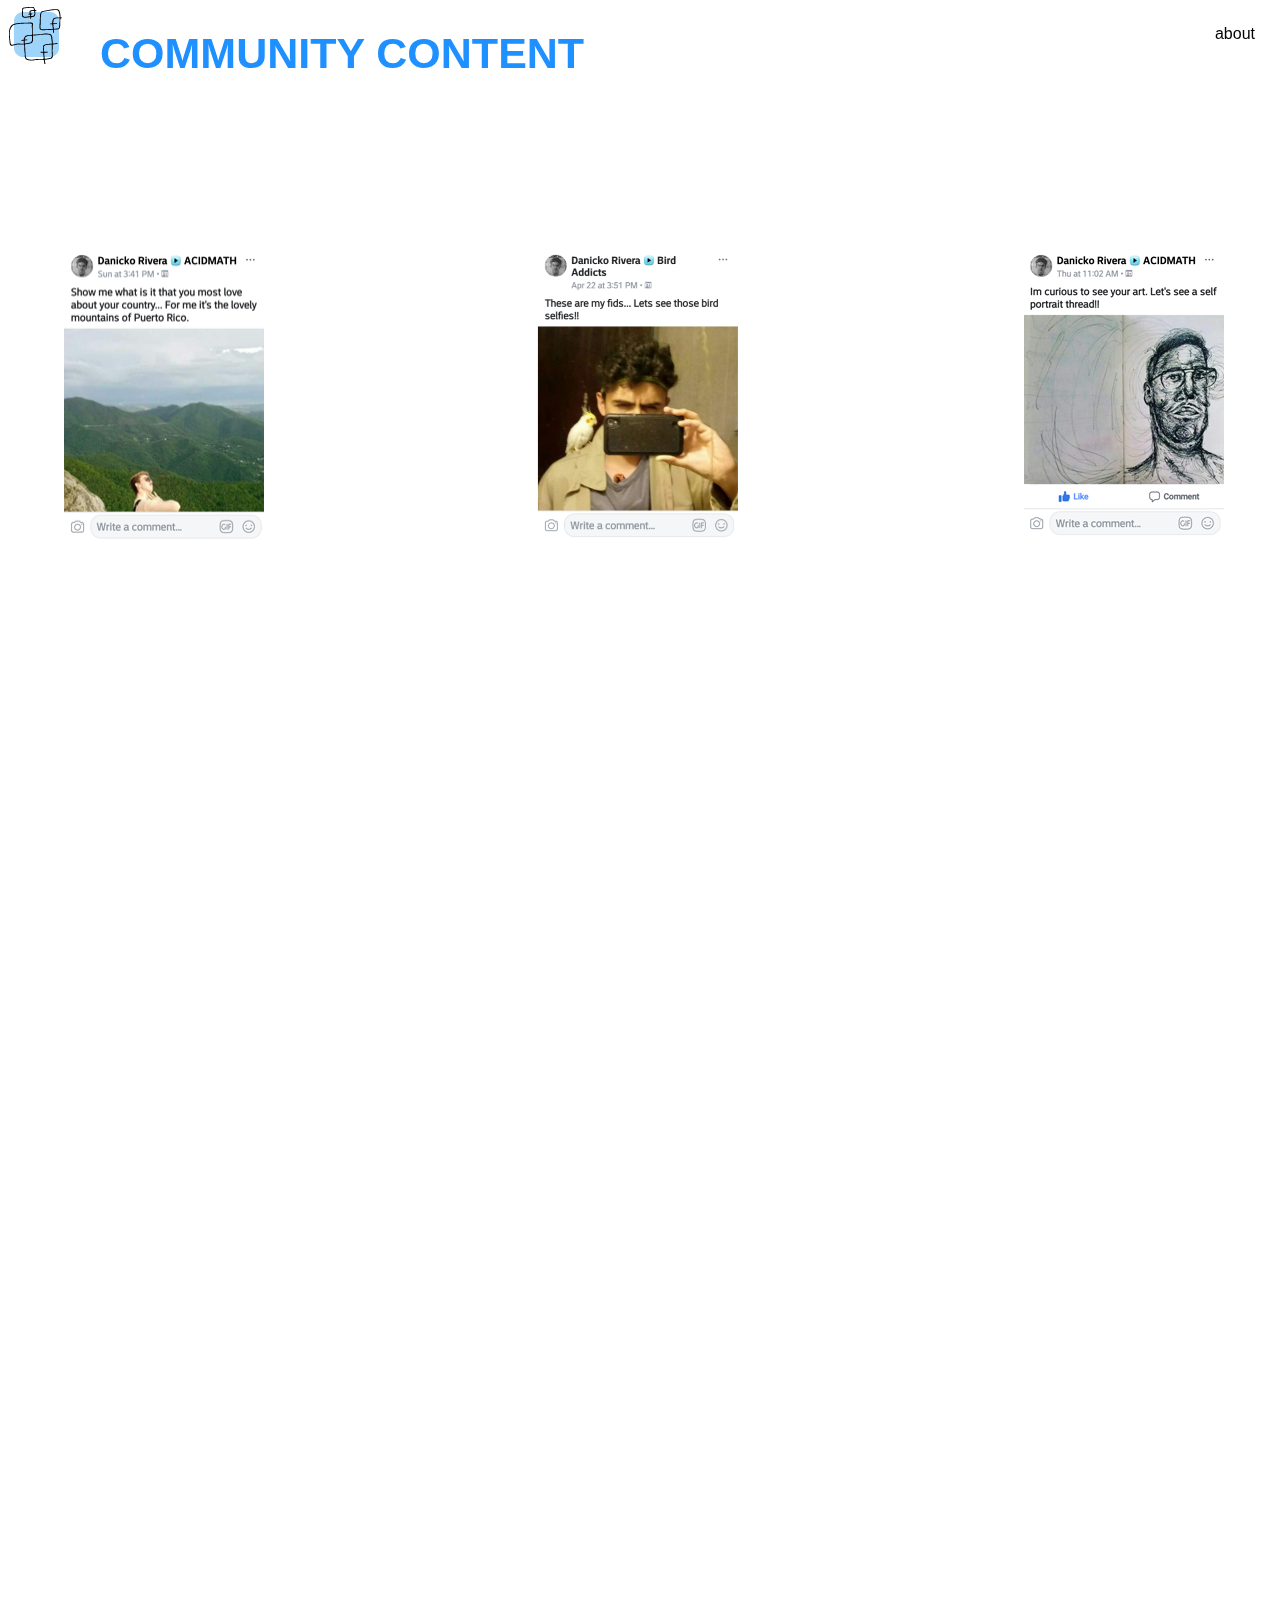
<file: project_03/index.html>
<!DOCTYPE html>
<html>
<head>
	 <meta charset="utf-8" />
<link href="private_style.css" rel="stylesheet" type="text/css" >
	<title>Community Content</title>

<script src="https://ajax.googleapis.com/ajax/libs/jquery/3.3.1/jquery.min.js"></script>
	
<script>
		$(document).ready(function(){
    	$("#hover").mouseenter(function(){
        $("#portrait_hover").fadeOut()
    	});
	    $("#hover").mouseleave(function(){
        $("#portrait_hover").fadeIn();
 
		});
   
		});
	</script>
	
<script>
		$(document).ready(function(){
    	$("#portrait_hover").mouseenter(function(){
        $("#hover").fadeOut()
    	});
	    $("#portrait_hover").mouseleave(function(){
        $("#hover").fadeIn();
 
		});
   
		});
	</script>
	
<script>
		$(document).ready(function(){
    	$("#portrait_hover").mouseenter(function(){
        $("#landscape_hover").fadeOut()
    	});
	    $("#portrait_hover").mouseleave(function(){
        $("#landscape_hover").fadeIn();
 
		});
   		
		});
	</script>
	
<script>
		$(document).ready(function(){
    	$("#hover").mouseenter(function(){
        $("#landscape_hover").fadeOut()
    	});
	    $("#hover").mouseleave(function(){
        $("#landscape_hover").fadeIn();
 
		});
   		
		});
	</script>
	
<script>
		$(document).ready(function(){
    	$("#landscape_hover").mouseenter(function(){
        $("#hover").fadeOut()
    	});
	    $("#landscape_hover").mouseleave(function(){
        $("#hover").fadeIn();
 
		});
   		
		});
	</script>
	
<script>
		$(document).ready(function(){
    	$("#landscape_hover").mouseenter(function(){
        $("#portrait_hover").fadeOut()
    	});
	    $("#landscape_hover").mouseleave(function(){
        $("#portrait_hover").fadeIn();
 
		});
   		
		});
	</script>
	
	
	
	
	
	
</head>
<body>

<header>
	
	<h1 style="position: absolute; left: 100px; color:dodgerblue; font-family: Gotham,  'Helvetica Neue', Helvetica, Arial, 'sans-serif'; font-size: 43px;">
	COMMUNITY CONTENT</h1>
	
	<div id="page_icon"></div>	

	<a class="button" href="#popup1">about</a>


<div id="popup1" class="overlay">
	<div class="popup">
		<h2>GATHERING DATA</h2>
		<a class="close" href="#">&times;</a>
		<div class="content"><p>All the compositions featured in this page have been created by data collected from groups off of the FaceBook platform. Through unsuspecting social media behavior, I was able to collect enough personal data from eager to share users and create some memorable compositions.</p>
 </div>
	</div>
</div>
	
	
	
</header>
	
<section>
	
	
  <div id="hover"><img  src="images/bird_post.png" width="200" height="288" alt=""/> </div>

	
  <div class="stuff"><img style="z-index: 4; position: absolute; top: 100px;" src="images/bird-selfie-collage.png" width="1280" height="1500" alt=""/></div>
	
	
  <div id="portrait_hover"><img src="images/portrat-post.png" width="200" height="287" alt=""/></div> 
	
 
  <div class="stuff2"><img style="z-index: 3; position: absolute; top: 100px;" src="images/portrait_exhibition.png" width="1280" height="1500" alt=""/></div>


  <div id="landscape_hover"><img src="images/landscape-post.png" width="200" height="290" alt=""/></div> 
	
	
  <div class="stuff3"><img style="z-index: 1; position: absolute; top: 70px;" src="images/landscape_collage.png" width="1280" height="1570" alt=""/></div>
  
	
	
</section>



</body>
</html>
</file>
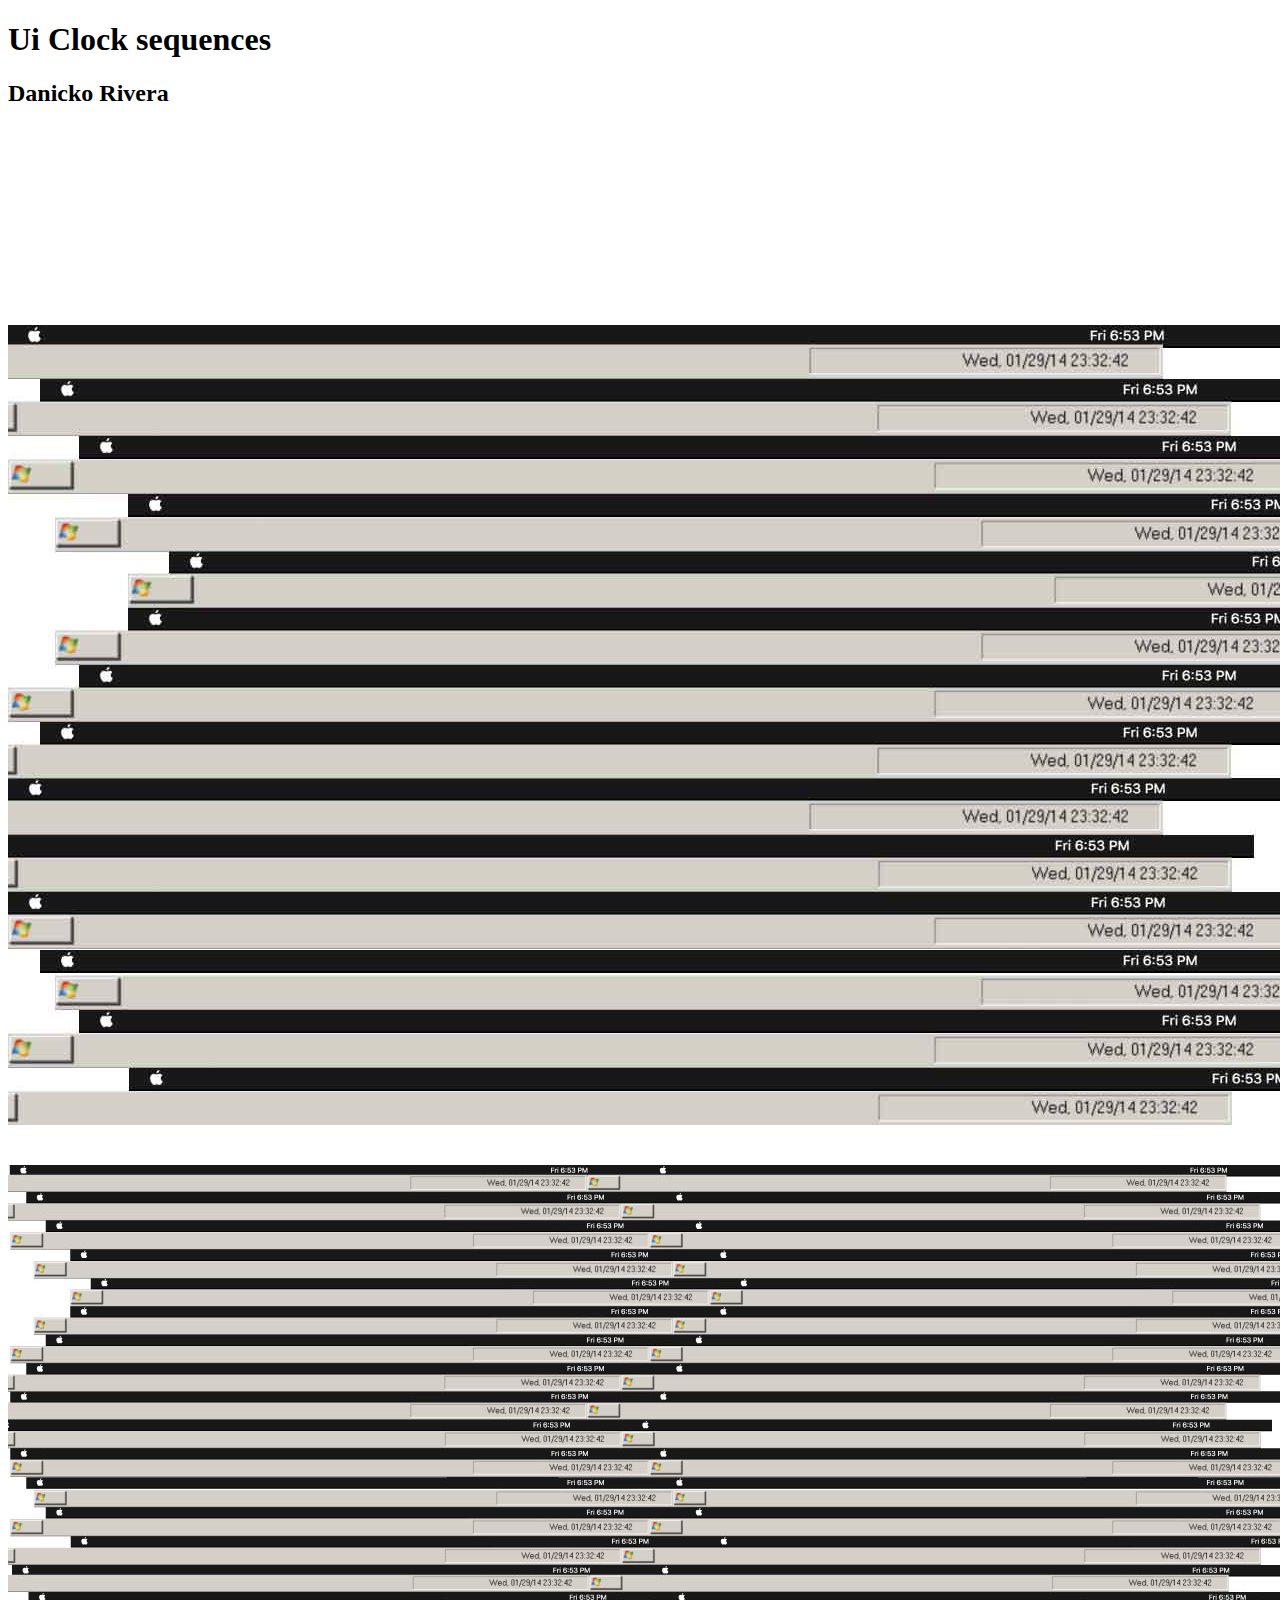
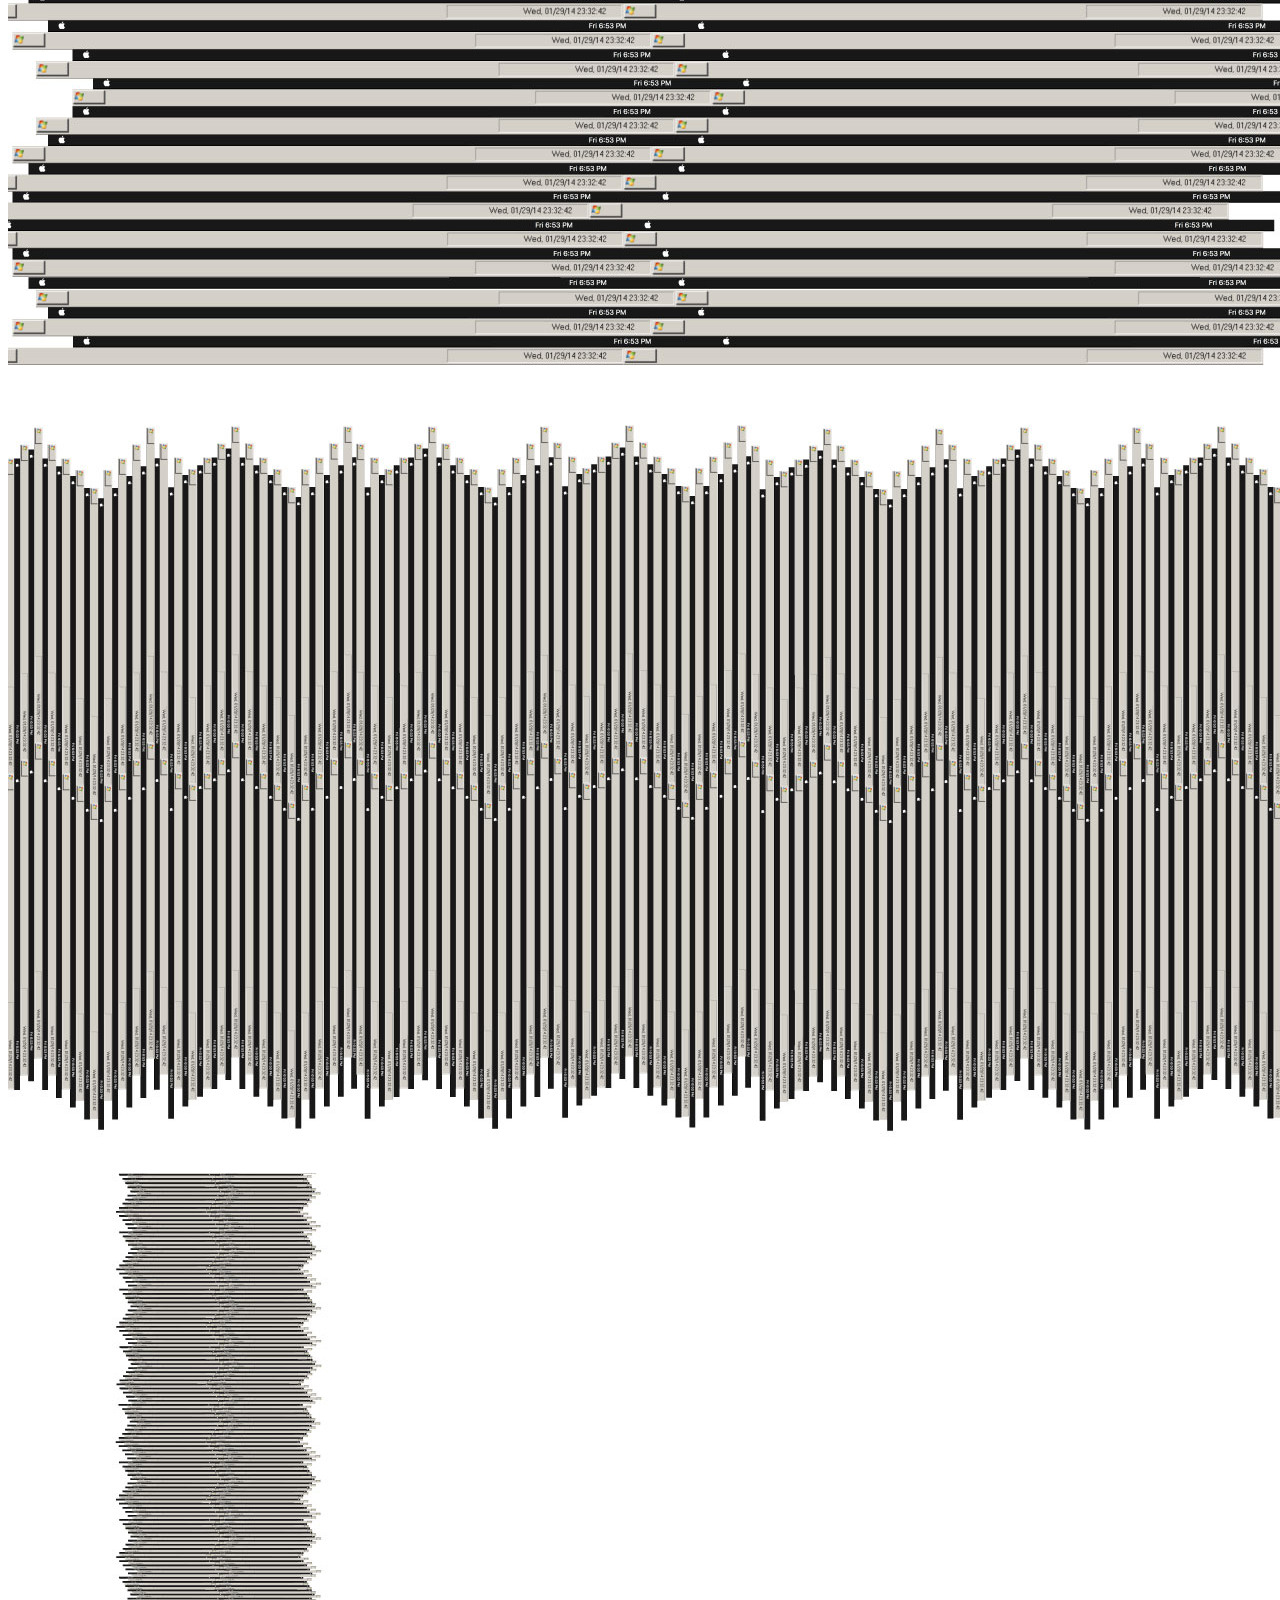
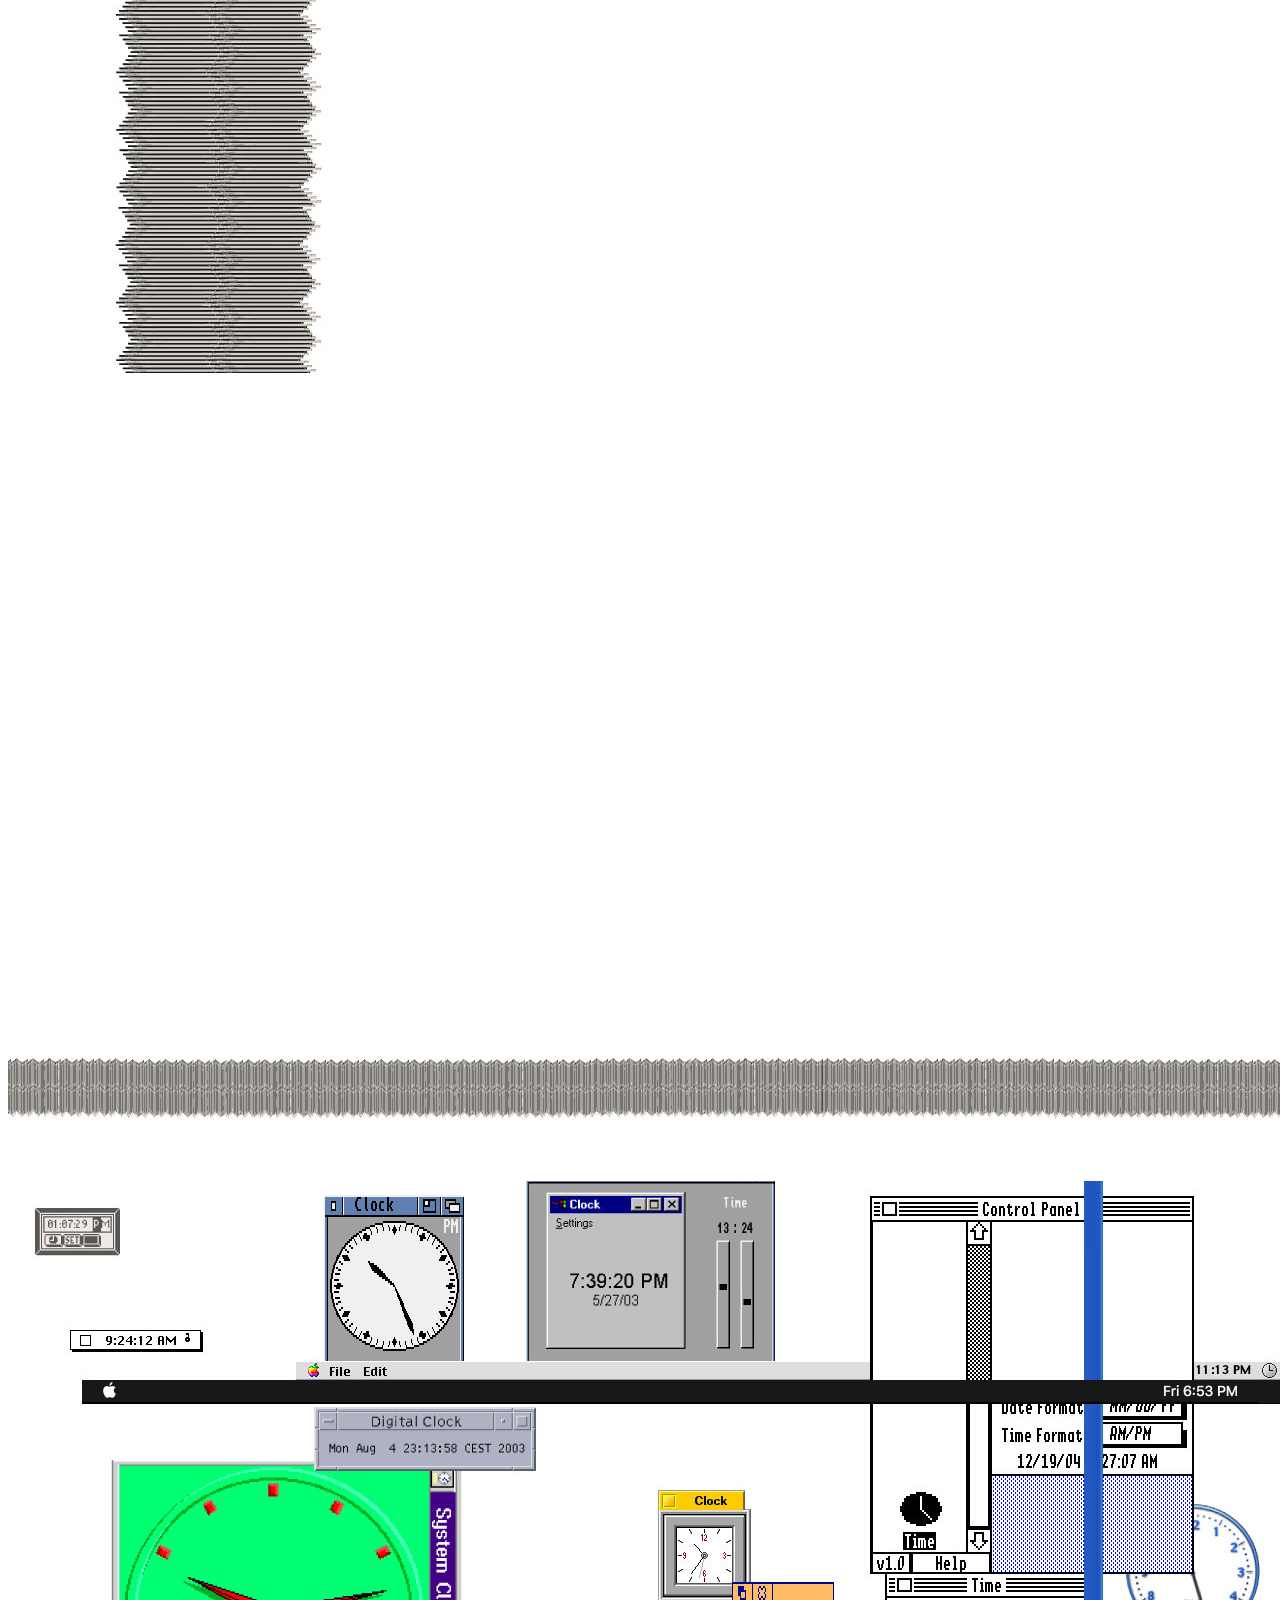
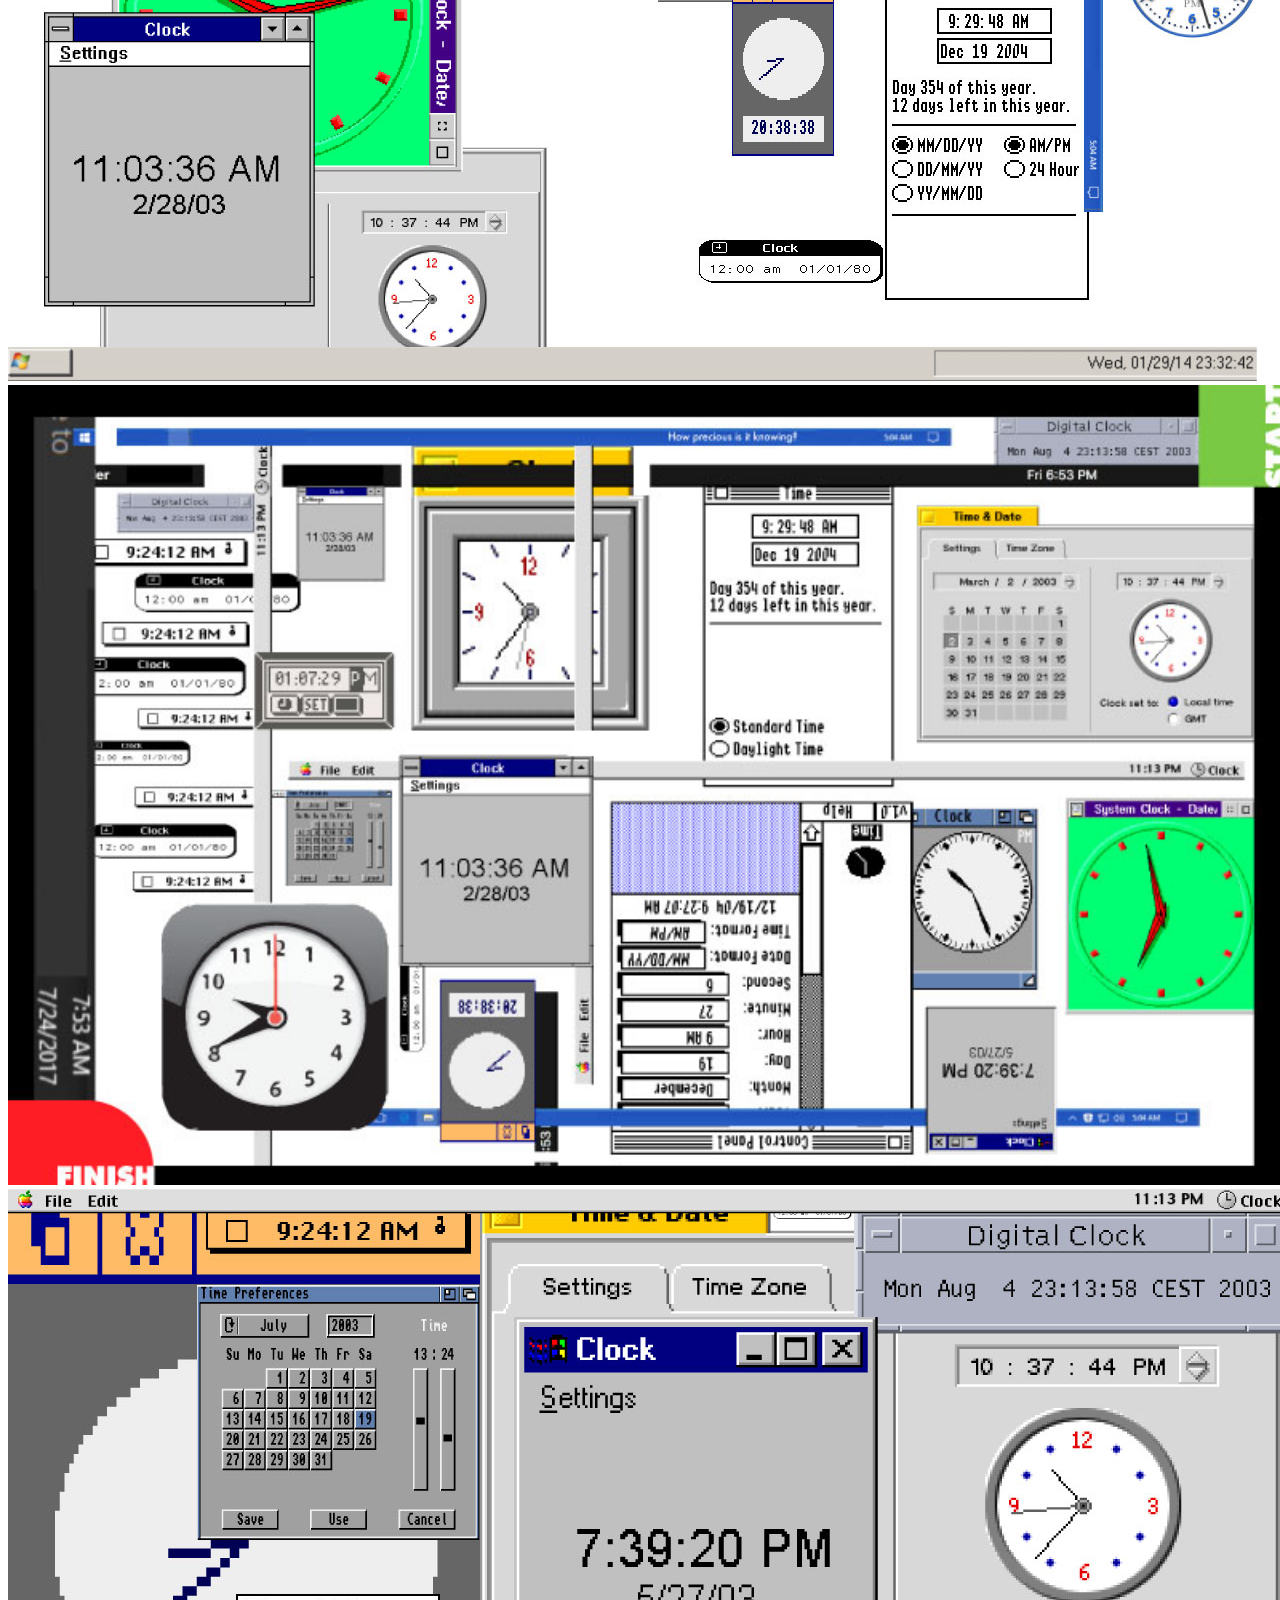
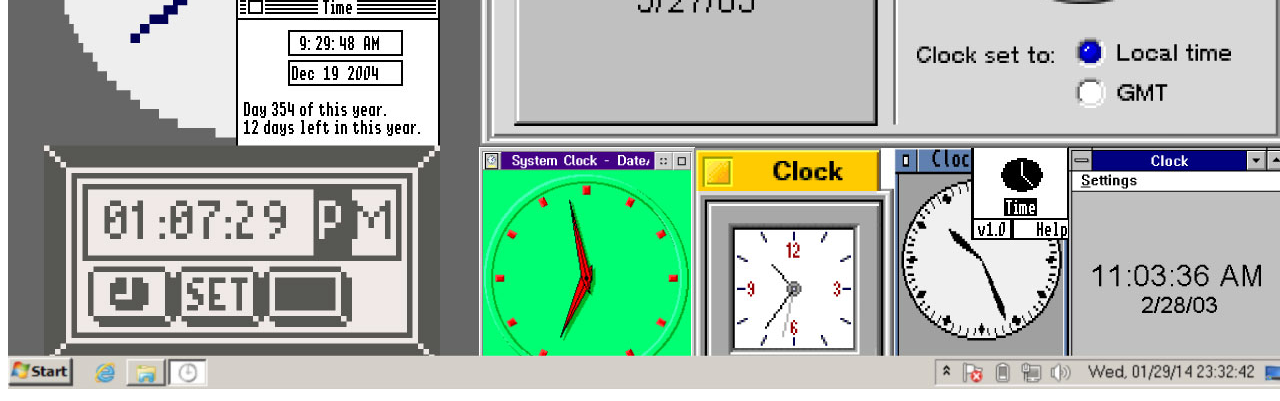
<file: taxonomy-exercise/taxonomy.html>
<!doctype html>
<html>
<head>
<meta charset="UTF-8">
<title>Taxonomy Exercise</title>
</head>

<body>
<h1>Ui Clock sequences</h1>
<h2>Danicko Rivera</h2>
<br>
<br>
<br>
<br>
<br>
<br>
<br>
<br>
<br>
<br>
<br>

<img src="images/taxonomy-apple--mac_pattern.jpg" width="1280" height="800" alt=""/><br>
	<br>
	<br>
	
<img src="images/taxonomy-pattern2.jpg" width="1280" height="800" alt=""/>
<img src="images/taxonomy-maoc_window-pattern3.jpg" width="1280" height="800" alt=""/>
<img src="images/taxonomy-pattern-4.jpg" width="1280" height="800" alt=""/>
<img src="images/taxonomy-patt5.jpg" width="1280" height="800" alt=""/>
	
	
<img src="images/taxonomy-exercise1.jpg" width="1280" height="800" alt=""/>
<img src="images/taxonomy-maze.jpg" width="1280" height="800" alt=""/>
<img src="images/taxonomy-exercise.jpg" width="1280" height="800" alt=""/>
</body>

</html>
</file>
<file: project_02/you_style.css>
@charset "UTF-8";


html,body
{
	min-height: 100%;
	min-width: 100%;
	margin: auto; 
}



section
{
	
	min-width: 100%;
	width: 100%;

}

.container
{
	position: absolute;
	top: 180px;
	left: 100px;
	
	display: block;
	width: 250px;
	height: 200px;
	font-size: 25px;
	font-family: "Gill Sans", "Gill Sans MT", "Myriad Pro", "DejaVu Sans Condensed", Helvetica, Arial, "sans-serif";

}



#left_videos1
{
	position: absolute;
	top: 18700px;
	float: left;


}

#right_videos1
{
		position: absolute;
	top: 18700px;
	left: 60%;
;
}
a
{
		font-family: 'Gill Sans', 'Gill Sans MT', 'Myriad Pro', 'DejaVu Sans Condensed', Helvetica, Arial, 'sans-serif';
	text-decoration-line: none;
	font-size: 18px;
}

p
{
	font-family: 'Gill Sans', 'Gill Sans MT', 'Myriad Pro', 'DejaVu Sans Condensed', Helvetica, Arial, 'sans-serif';
}

b
{
	color: blue;
	font-size: 35px;
}

i
{
		color: red;
	font-size: 35px;
	
}
</file>
<file: project_03/private_style.css>
@charset "UTF-8";

html,body
{
	min-height: 100%;
	min-width: 100%;
	margin: auto;

}

header
{
	width: 1280px;
	height: 70px;
	min-height: 70px;
	position: fixed;
	z-index: 1000;
	background-color: white;

}





#page_icon
{
	background-image: url(images/fb-icon.png);
	width: 60px;
	height: 60px;
	float: left;
	margin-top: 5px;
	margin-bottom: 5px;
	margin-left: 5px;

}

section
{
	width: 100%;
	height: 1500px;
	z-index: -100;
}

.stuff {
    opacity: 0.0;
    -webkit-transition: all 500ms ease-in-out;
    -moz-transition: all 500ms ease-in-out;
    -ms-transition: all 500ms ease-in-out;
    -o-transition: all 500ms ease-in-out;
    transition: all 500ms ease-in-out;
	z-index: 1000;

	

}

.stuff2 {
    opacity: 0.0;
    -webkit-transition: all 500ms ease-in-out;
    -moz-transition: all 500ms ease-in-out;
    -ms-transition: all 500ms ease-in-out;
    -o-transition: all 500ms ease-in-out;
    transition: all 500ms ease-in-out;
	z-index: 500;

	

}


.stuff3 {
    opacity: 0.0;
    -webkit-transition: all 500ms ease-in-out;
    -moz-transition: all 500ms ease-in-out;
    -ms-transition: all 500ms ease-in-out;
    -o-transition: all 500ms ease-in-out;
    transition: all 500ms ease-in-out;
	z-index: 500;

	

}

#hover {
    width: 200px;
    height: 288px;
	z-index: 100;
	background-color: transparent;
	position: fixed;
	top: 250px;
	left: 42%;
	
}


#landscape_hover
{
	 width: 200px;
     height: 288px;
	 z-index: 300;
	position: fixed;
	top: 250px;
	left: 5%;
}

#portrait_hover
{
    width: 200px;
    height: 288px;
	z-index: 200;
	position: fixed;
	top: 250px;
	left: 80%;
}




#hover:hover + .stuff {
    opacity: 1.0;
}

#portrait_hover:hover + .stuff2 {
    opacity: 1.0;
}

#landscape_hover:hover + .stuff3 {
    opacity: 1.0;
	
}

h2
{
	font-family: "Gill Sans", "Gill Sans MT", "Myriad Pro", "DejaVu Sans Condensed", Helvetica, Arial, "sans-serif";
}


.button 
{
  	font-size: 1em;
 	font-family: Gotham, "Helvetica Neue", Helvetica, Arial, "sans-serif";
	padding: 5px;
    color: black;
	text-decoration: none;
    cursor: pointer;
	float: right;
	margin-top: 20px;
    margin-right: 20px;
}
.button:hover
{
	cursor: pointer;
    
}

.overlay {
  position: fixed;
  top: 0;
  bottom: 0;
  left: 0;
  right: 0;
  background: rgba(0, 0, 0, 0.7);
  transition: opacity 500ms;
  visibility: hidden;
  opacity: 0;
}
.overlay:target {
  visibility: visible;
  opacity: 1;
}

.popup {
  margin: 20px auto;
  padding: 20px;
  background: #fff;
  border-radius: 5px;
  height: 50%;	
  width: 50%;
  position: relative;
  transition: all 5s ease-in-out;
}

.popup h2 {
  margin-top: 0;
  color: #333;
  font-family: Tahoma, Arial, sans-serif;
}
.popup .close {
  position: absolute;
  top: 20px;
  right: 30px;
  transition: all 200ms;
  font-size: 30px;
  font-weight: bold;
  text-decoration: none;
  color: #333;
}
.popup .close:hover {
  color: dodgerblue;
}
.popup .content {
  max-height: 70%;
  overflow: auto;
}

@media screen and (max-width: 700px){
  .box{
    width: 70%;
  }
  .popup{
    width: 70%;
  }
}

.content
{
	font-family: Gotham, "Helvetica Neue", Helvetica, Arial, "sans-serif";
	font-size: 18pt;
	color: dodgerblue;
}
</file>
